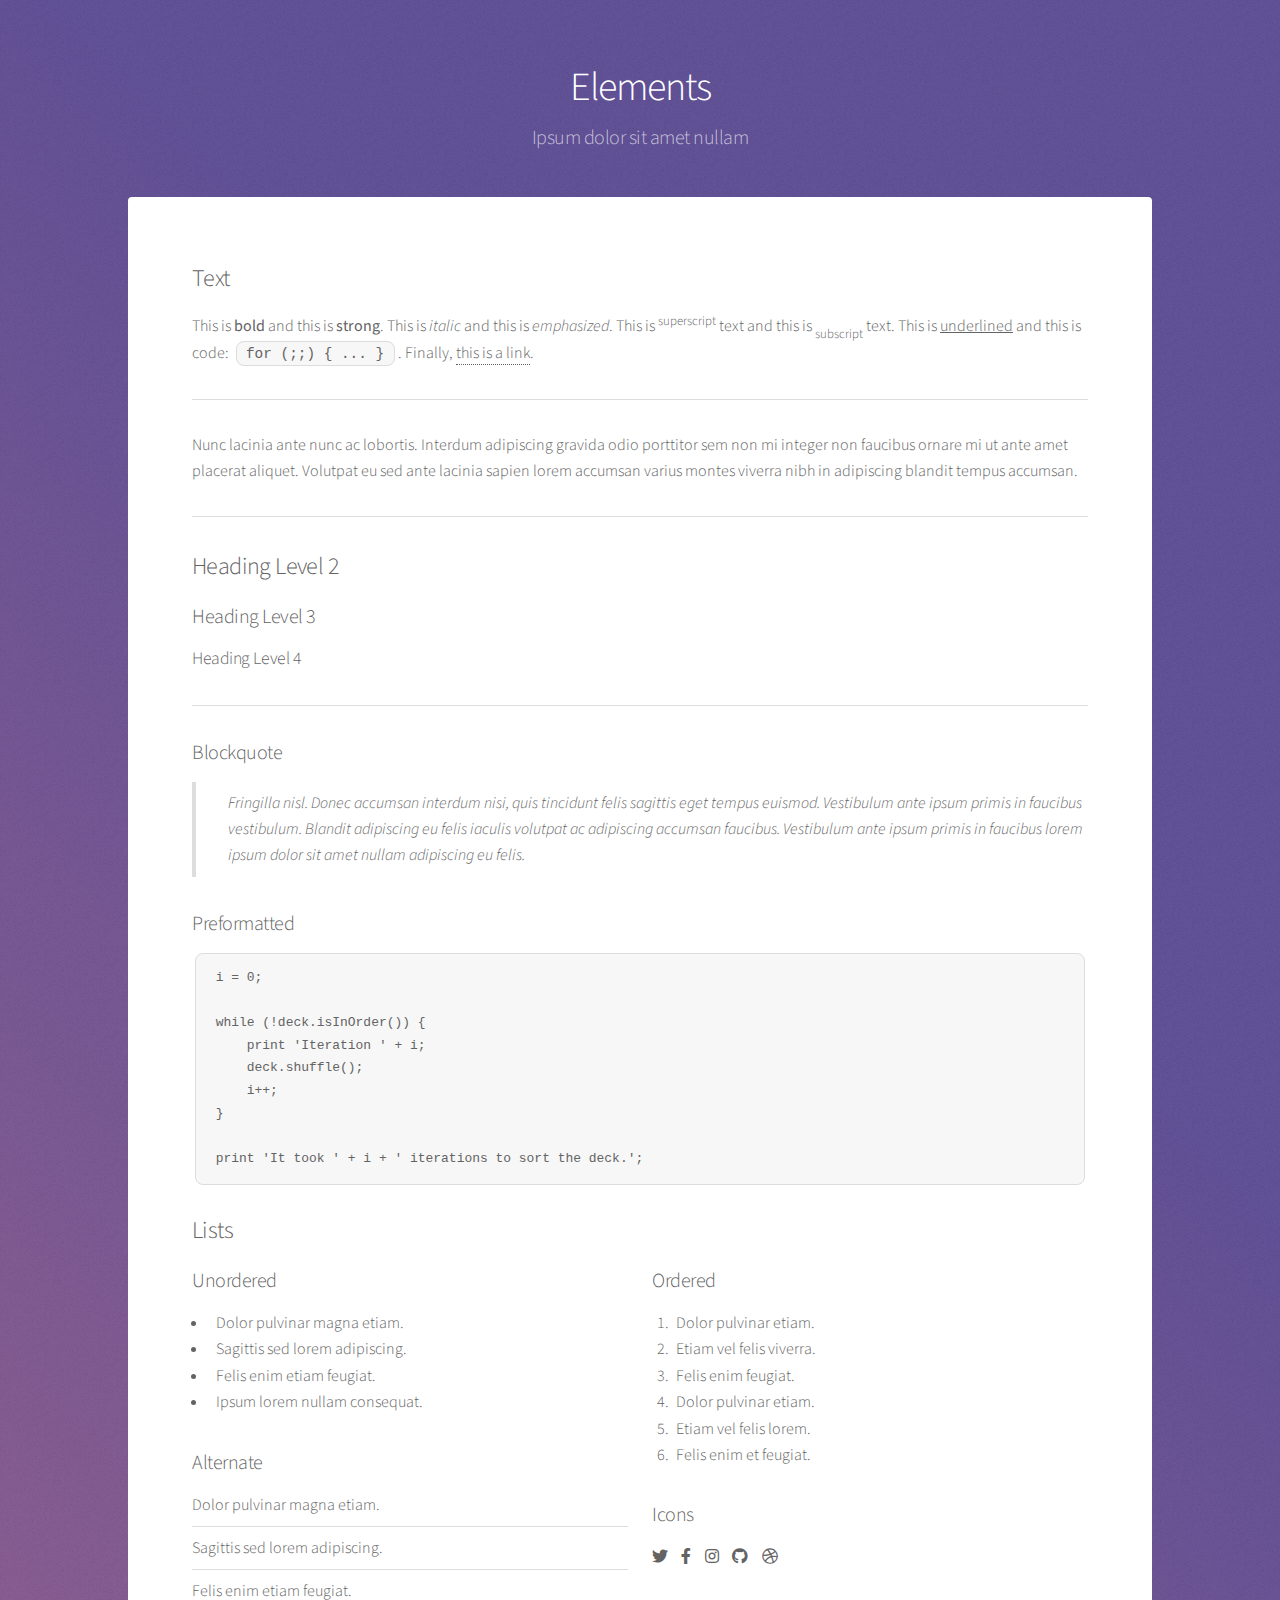
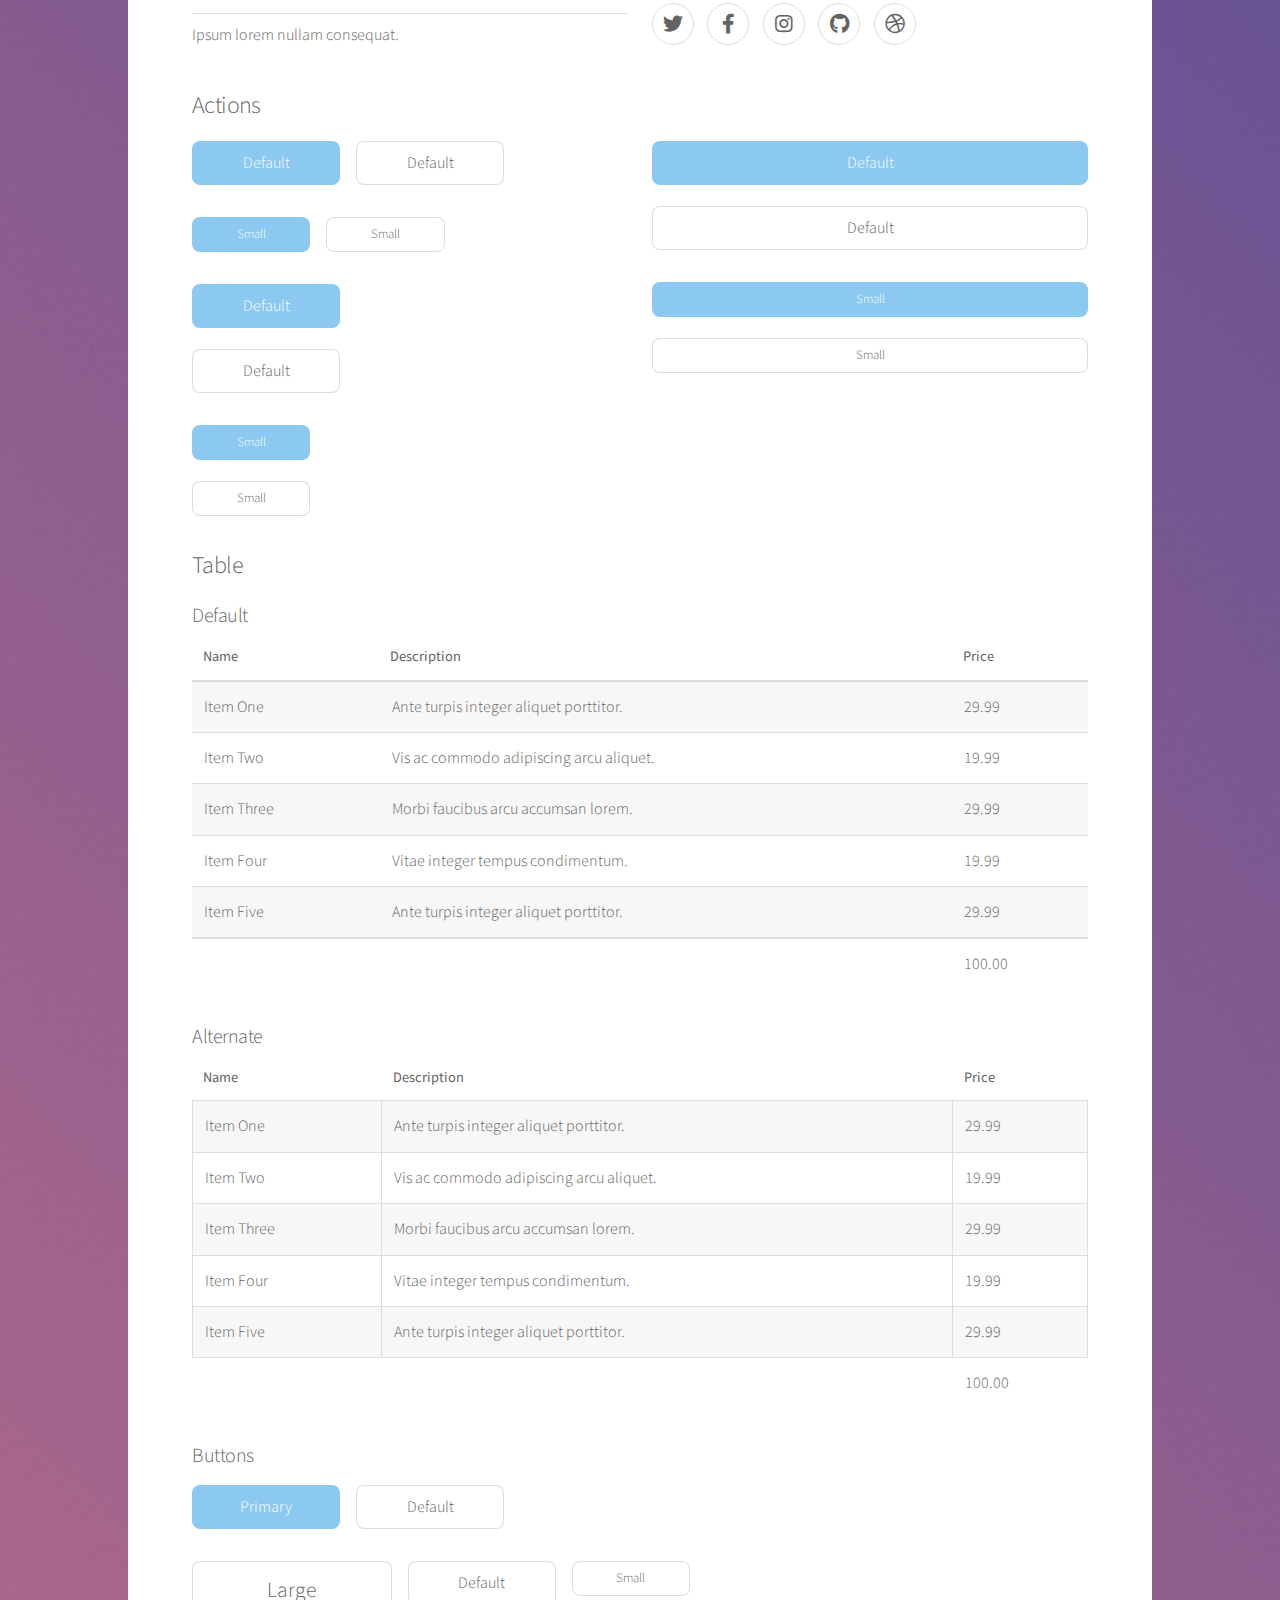
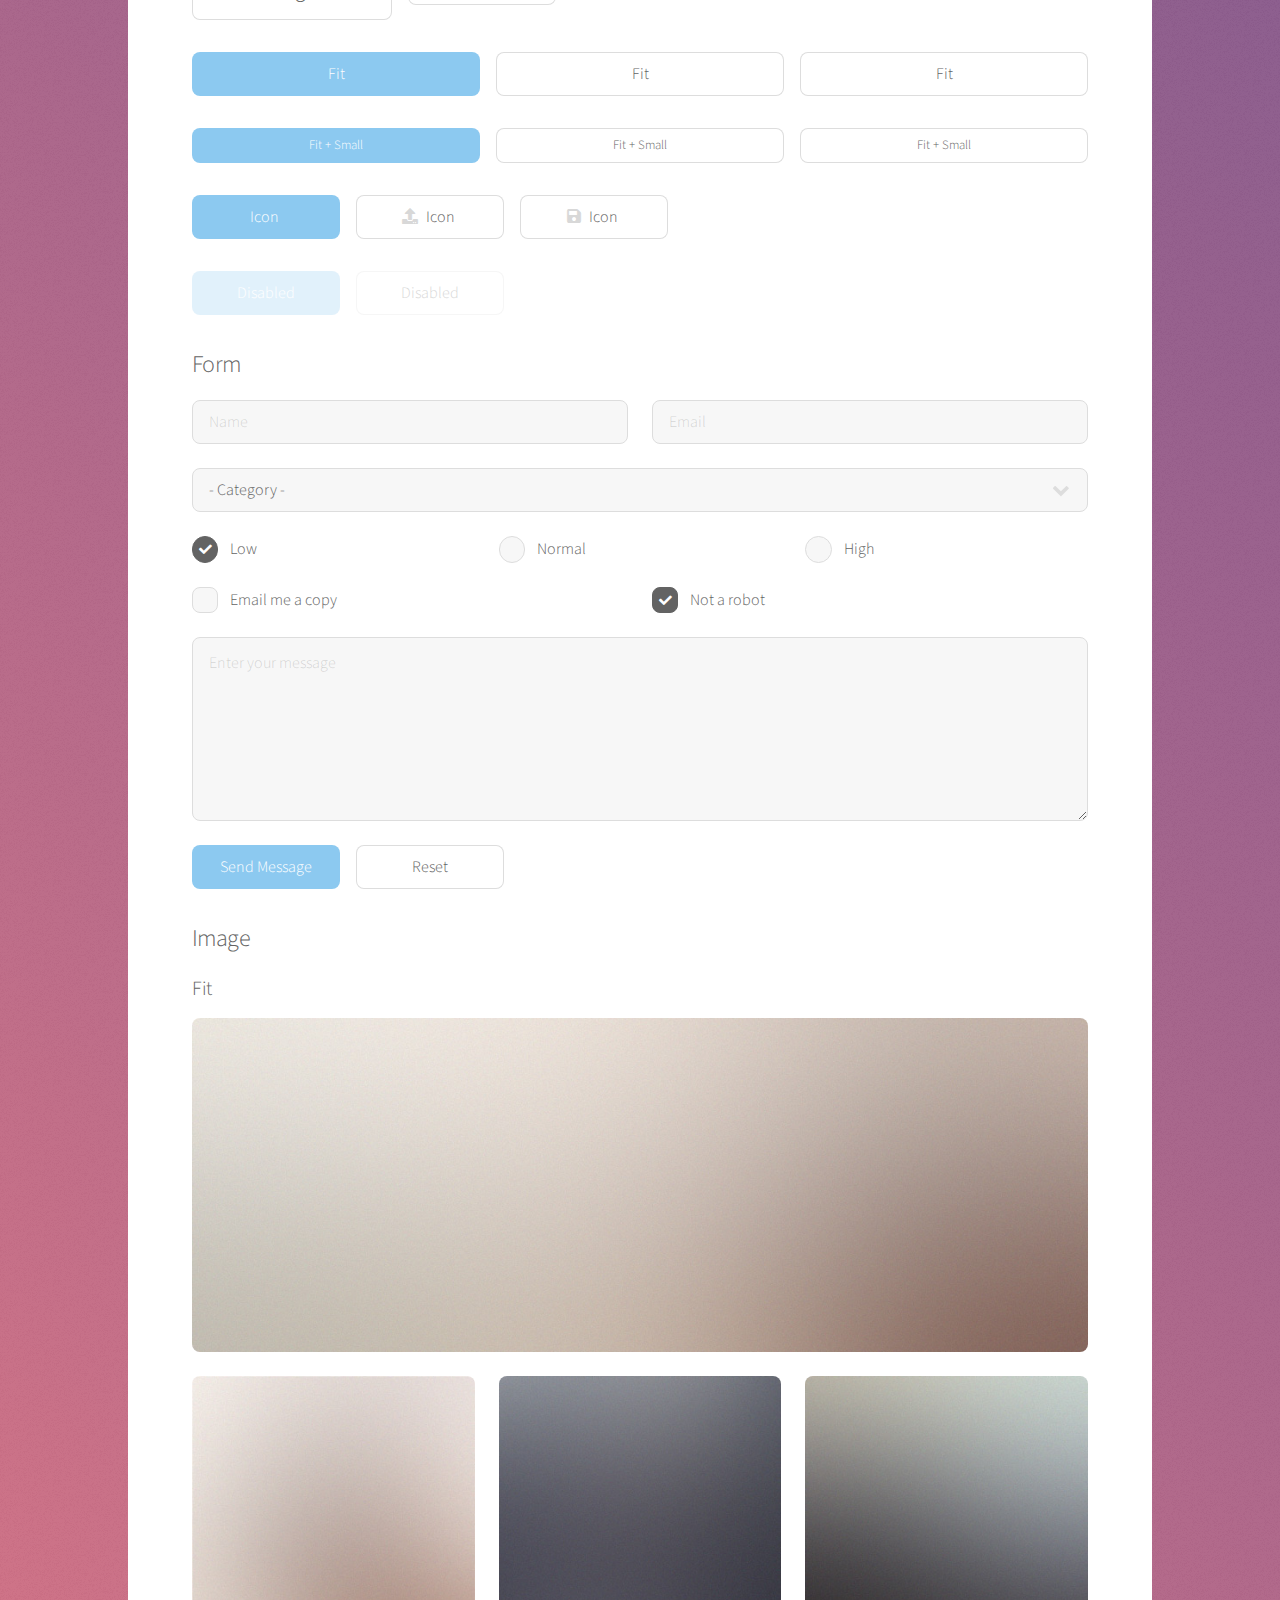
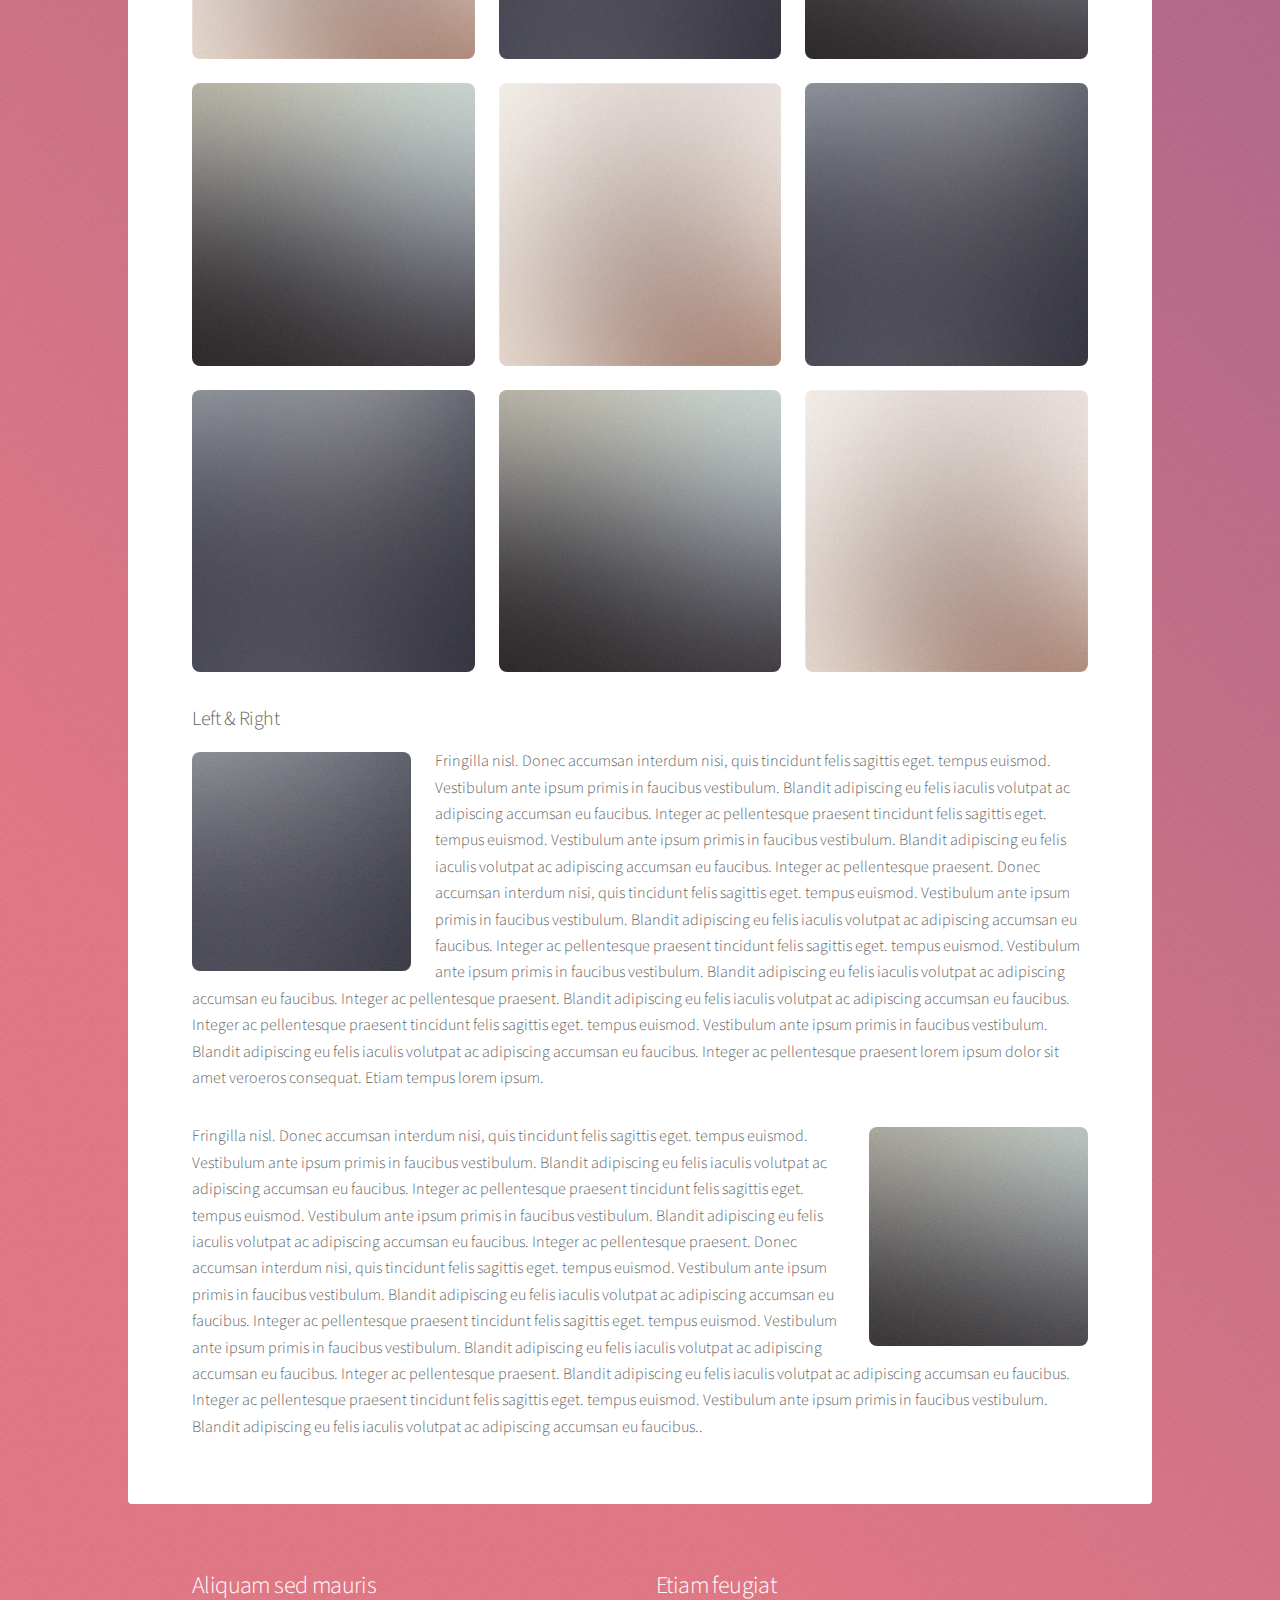
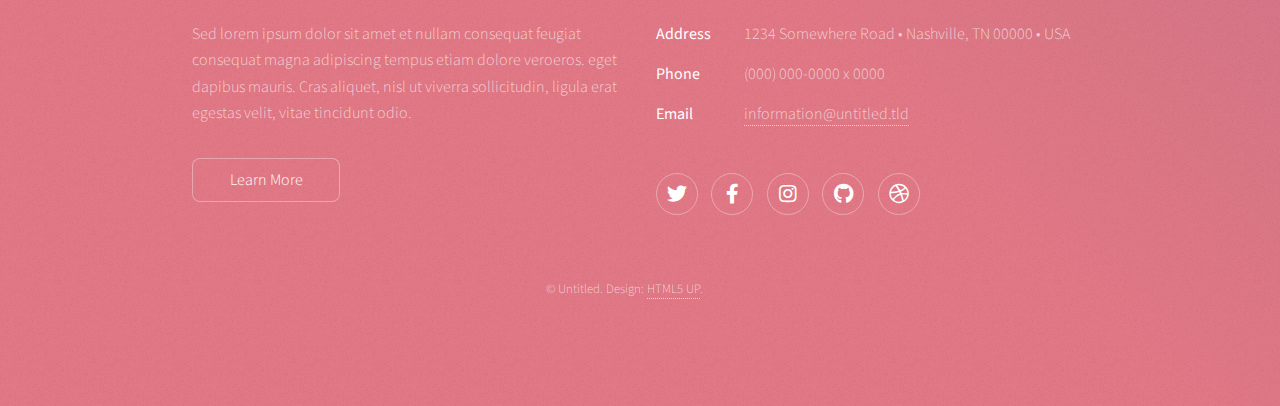
<file: elements.html>
<!DOCTYPE HTML>
<!--
	Stellar by HTML5 UP
	html5up.net | @ajlkn
	Free for personal and commercial use under the CCA 3.0 license (html5up.net/license)
-->
<html>
	<head>
		<title>Elements - Stellar by HTML5 UP</title>
		<meta charset="utf-8" />
		<meta name="viewport" content="width=device-width, initial-scale=1, user-scalable=no" />
		<link rel="stylesheet" href="assets/css/main.css" />
		<noscript><link rel="stylesheet" href="assets/css/noscript.css" /></noscript>
	</head>
	<body class="is-preload">

		<!-- Wrapper -->
			<div id="wrapper">

				<!-- Header -->
					<header id="header">
						<h1>Elements</h1>
						<p>Ipsum dolor sit amet nullam</p>
					</header>

				<!-- Main -->
					<div id="main">

						<!-- Content -->
							<section id="content" class="main">

								<!-- Text -->
									<section>
										<h2>Text</h2>
										<p>This is <b>bold</b> and this is <strong>strong</strong>. This is <i>italic</i> and this is <em>emphasized</em>.
										This is <sup>superscript</sup> text and this is <sub>subscript</sub> text.
										This is <u>underlined</u> and this is code: <code>for (;;) { ... }</code>. Finally, <a href="#">this is a link</a>.</p>
										<hr />
										<p>Nunc lacinia ante nunc ac lobortis. Interdum adipiscing gravida odio porttitor sem non mi integer non faucibus ornare mi ut ante amet placerat aliquet. Volutpat eu sed ante lacinia sapien lorem accumsan varius montes viverra nibh in adipiscing blandit tempus accumsan.</p>
										<hr />
										<h2>Heading Level 2</h2>
										<h3>Heading Level 3</h3>
										<h4>Heading Level 4</h4>
										<hr />
										<h3>Blockquote</h3>
										<blockquote>Fringilla nisl. Donec accumsan interdum nisi, quis tincidunt felis sagittis eget tempus euismod. Vestibulum ante ipsum primis in faucibus vestibulum. Blandit adipiscing eu felis iaculis volutpat ac adipiscing accumsan faucibus. Vestibulum ante ipsum primis in faucibus lorem ipsum dolor sit amet nullam adipiscing eu felis.</blockquote>
										<h3>Preformatted</h3>
										<pre><code>i = 0;

while (!deck.isInOrder()) {
    print 'Iteration ' + i;
    deck.shuffle();
    i++;
}

print 'It took ' + i + ' iterations to sort the deck.';</code></pre>
									</section>

								<!-- Lists -->
									<section>
										<h2>Lists</h2>
										<div class="row">
											<div class="col-6 col-12-medium">
												<h3>Unordered</h3>
												<ul>
													<li>Dolor pulvinar magna etiam.</li>
													<li>Sagittis sed lorem adipiscing.</li>
													<li>Felis enim etiam feugiat.</li>
													<li>Ipsum lorem nullam consequat.</li>
												</ul>
												<h3>Alternate</h3>
												<ul class="alt">
													<li>Dolor pulvinar magna etiam.</li>
													<li>Sagittis sed lorem adipiscing.</li>
													<li>Felis enim etiam feugiat.</li>
													<li>Ipsum lorem nullam consequat.</li>
												</ul>
											</div>
											<div class="col-6 col-12-medium">
												<h3>Ordered</h3>
												<ol>
													<li>Dolor pulvinar etiam.</li>
													<li>Etiam vel felis viverra.</li>
													<li>Felis enim feugiat.</li>
													<li>Dolor pulvinar etiam.</li>
													<li>Etiam vel felis lorem.</li>
													<li>Felis enim et feugiat.</li>
												</ol>
												<h3>Icons</h3>
												<ul class="icons">
													<li><a href="#" class="icon brands fa-twitter"><span class="label">Twitter</span></a></li>
													<li><a href="#" class="icon brands fa-facebook-f"><span class="label">Facebook</span></a></li>
													<li><a href="#" class="icon brands fa-instagram"><span class="label">Instagram</span></a></li>
													<li><a href="#" class="icon brands fa-github"><span class="label">GitHub</span></a></li>
													<li><a href="#" class="icon brands fa-dribbble"><span class="label">Dribbble</span></a></li>
												</ul>
												<ul class="icons">
													<li><a href="#" class="icon brands alt fa-twitter"><span class="label">Twitter</span></a></li>
													<li><a href="#" class="icon brands alt fa-facebook-f"><span class="label">Facebook</span></a></li>
													<li><a href="#" class="icon brands alt fa-instagram"><span class="label">Instagram</span></a></li>
													<li><a href="#" class="icon brands alt fa-github"><span class="label">GitHub</span></a></li>
													<li><a href="#" class="icon brands alt fa-dribbble"><span class="label">Dribbble</span></a></li>
												</ul>
											</div>
										</div>
										<h2>Actions</h2>
										<div class="row">
											<div class="col-6 col-12-medium">
												<ul class="actions">
													<li><a href="#" class="button primary">Default</a></li>
													<li><a href="#" class="button">Default</a></li>
												</ul>
												<ul class="actions small">
													<li><a href="#" class="button primary small">Small</a></li>
													<li><a href="#" class="button small">Small</a></li>
												</ul>
												<ul class="actions stacked">
													<li><a href="#" class="button primary">Default</a></li>
													<li><a href="#" class="button">Default</a></li>
												</ul>
												<ul class="actions stacked">
													<li><a href="#" class="button primary small">Small</a></li>
													<li><a href="#" class="button small">Small</a></li>
												</ul>
											</div>
											<div class="col-6 col-12-medium">
												<ul class="actions stacked">
													<li><a href="#" class="button primary fit">Default</a></li>
													<li><a href="#" class="button fit">Default</a></li>
												</ul>
												<ul class="actions stacked">
													<li><a href="#" class="button primary small fit">Small</a></li>
													<li><a href="#" class="button small fit">Small</a></li>
												</ul>
											</div>
										</div>
									</section>

								<!-- Table -->
									<section>
										<h2>Table</h2>
										<h3>Default</h3>
										<div class="table-wrapper">
											<table>
												<thead>
													<tr>
														<th>Name</th>
														<th>Description</th>
														<th>Price</th>
													</tr>
												</thead>
												<tbody>
													<tr>
														<td>Item One</td>
														<td>Ante turpis integer aliquet porttitor.</td>
														<td>29.99</td>
													</tr>
													<tr>
														<td>Item Two</td>
														<td>Vis ac commodo adipiscing arcu aliquet.</td>
														<td>19.99</td>
													</tr>
													<tr>
														<td>Item Three</td>
														<td> Morbi faucibus arcu accumsan lorem.</td>
														<td>29.99</td>
													</tr>
													<tr>
														<td>Item Four</td>
														<td>Vitae integer tempus condimentum.</td>
														<td>19.99</td>
													</tr>
													<tr>
														<td>Item Five</td>
														<td>Ante turpis integer aliquet porttitor.</td>
														<td>29.99</td>
													</tr>
												</tbody>
												<tfoot>
													<tr>
														<td colspan="2"></td>
														<td>100.00</td>
													</tr>
												</tfoot>
											</table>
										</div>

										<h3>Alternate</h3>
										<div class="table-wrapper">
											<table class="alt">
												<thead>
													<tr>
														<th>Name</th>
														<th>Description</th>
														<th>Price</th>
													</tr>
												</thead>
												<tbody>
													<tr>
														<td>Item One</td>
														<td>Ante turpis integer aliquet porttitor.</td>
														<td>29.99</td>
													</tr>
													<tr>
														<td>Item Two</td>
														<td>Vis ac commodo adipiscing arcu aliquet.</td>
														<td>19.99</td>
													</tr>
													<tr>
														<td>Item Three</td>
														<td> Morbi faucibus arcu accumsan lorem.</td>
														<td>29.99</td>
													</tr>
													<tr>
														<td>Item Four</td>
														<td>Vitae integer tempus condimentum.</td>
														<td>19.99</td>
													</tr>
													<tr>
														<td>Item Five</td>
														<td>Ante turpis integer aliquet porttitor.</td>
														<td>29.99</td>
													</tr>
												</tbody>
												<tfoot>
													<tr>
														<td colspan="2"></td>
														<td>100.00</td>
													</tr>
												</tfoot>
											</table>
										</div>
									</section>

								<!-- Buttons -->
									<section>
										<h3>Buttons</h3>
										<ul class="actions">
											<li><a href="#" class="button primary">Primary</a></li>
											<li><a href="#" class="button">Default</a></li>
										</ul>
										<ul class="actions">
											<li><a href="#" class="button large">Large</a></li>
											<li><a href="#" class="button">Default</a></li>
											<li><a href="#" class="button small">Small</a></li>
										</ul>
										<ul class="actions fit">
											<li><a href="#" class="button primary fit">Fit</a></li>
											<li><a href="#" class="button fit">Fit</a></li>
											<li><a href="#" class="button fit">Fit</a></li>
										</ul>
										<ul class="actions fit small">
											<li><a href="#" class="button primary fit small">Fit + Small</a></li>
											<li><a href="#" class="button fit small">Fit + Small</a></li>
											<li><a href="#" class="button fit small">Fit + Small</a></li>
										</ul>
										<ul class="actions">
											<li><a href="#" class="button primary icon solidfa-download">Icon</a></li>
											<li><a href="#" class="button icon solid fa-upload">Icon</a></li>
											<li><a href="#" class="button icon solid fa-save">Icon</a></li>
										</ul>
										<ul class="actions">
											<li><span class="button primary disabled">Disabled</span></li>
											<li><span class="button disabled">Disabled</span></li>
										</ul>
									</section>

								<!-- Form -->
									<section>
										<h2>Form</h2>
										<form method="post" action="#">
											<div class="row gtr-uniform">
												<div class="col-6 col-12-xsmall">
													<input type="text" name="demo-name" id="demo-name" value="" placeholder="Name" />
												</div>
												<div class="col-6 col-12-xsmall">
													<input type="email" name="demo-email" id="demo-email" value="" placeholder="Email" />
												</div>
												<div class="col-12">
													<select name="demo-category" id="demo-category">
														<option value="">- Category -</option>
														<option value="1">Manufacturing</option>
														<option value="1">Shipping</option>
														<option value="1">Administration</option>
														<option value="1">Human Resources</option>
													</select>
												</div>
												<div class="col-4 col-12-small">
													<input type="radio" id="demo-priority-low" name="demo-priority" checked>
													<label for="demo-priority-low">Low</label>
												</div>
												<div class="col-4 col-12-small">
													<input type="radio" id="demo-priority-normal" name="demo-priority">
													<label for="demo-priority-normal">Normal</label>
												</div>
												<div class="col-4 col-12-small">
													<input type="radio" id="demo-priority-high" name="demo-priority">
													<label for="demo-priority-high">High</label>
												</div>
												<div class="col-6 col-12-small">
													<input type="checkbox" id="demo-copy" name="demo-copy">
													<label for="demo-copy">Email me a copy</label>
												</div>
												<div class="col-6 col-12-small">
													<input type="checkbox" id="demo-human" name="demo-human" checked>
													<label for="demo-human">Not a robot</label>
												</div>
												<div class="col-12">
													<textarea name="demo-message" id="demo-message" placeholder="Enter your message" rows="6"></textarea>
												</div>
												<div class="col-12">
													<ul class="actions">
														<li><input type="submit" value="Send Message" class="primary" /></li>
														<li><input type="reset" value="Reset" /></li>
													</ul>
												</div>
											</div>
										</form>
									</section>

								<!-- Image -->
									<section>
										<h2>Image</h2>
										<h3>Fit</h3>
										<div class="box alt">
											<div class="row gtr-uniform">
												<div class="col-12"><span class="image fit"><img src="images/pic04.jpg" alt="" /></span></div>
												<div class="col-4"><span class="image fit"><img src="images/pic01.jpg" alt="" /></span></div>
												<div class="col-4"><span class="image fit"><img src="images/pic02.jpg" alt="" /></span></div>
												<div class="col-4"><span class="image fit"><img src="images/pic03.jpg" alt="" /></span></div>
												<div class="col-4"><span class="image fit"><img src="images/pic03.jpg" alt="" /></span></div>
												<div class="col-4"><span class="image fit"><img src="images/pic01.jpg" alt="" /></span></div>
												<div class="col-4"><span class="image fit"><img src="images/pic02.jpg" alt="" /></span></div>
												<div class="col-4"><span class="image fit"><img src="images/pic02.jpg" alt="" /></span></div>
												<div class="col-4"><span class="image fit"><img src="images/pic03.jpg" alt="" /></span></div>
												<div class="col-4"><span class="image fit"><img src="images/pic01.jpg" alt="" /></span></div>
											</div>
										</div>
										<h3>Left &amp; Right</h3>
										<p><span class="image left"><img src="images/pic05.jpg" alt="" /></span>Fringilla nisl. Donec accumsan interdum nisi, quis tincidunt felis sagittis eget. tempus euismod. Vestibulum ante ipsum primis in faucibus vestibulum. Blandit adipiscing eu felis iaculis volutpat ac adipiscing accumsan eu faucibus. Integer ac pellentesque praesent tincidunt felis sagittis eget. tempus euismod. Vestibulum ante ipsum primis in faucibus vestibulum. Blandit adipiscing eu felis iaculis volutpat ac adipiscing accumsan eu faucibus. Integer ac pellentesque praesent. Donec accumsan interdum nisi, quis tincidunt felis sagittis eget. tempus euismod. Vestibulum ante ipsum primis in faucibus vestibulum. Blandit adipiscing eu felis iaculis volutpat ac adipiscing accumsan eu faucibus. Integer ac pellentesque praesent tincidunt felis sagittis eget. tempus euismod. Vestibulum ante ipsum primis in faucibus vestibulum. Blandit adipiscing eu felis iaculis volutpat ac adipiscing accumsan eu faucibus. Integer ac pellentesque praesent. Blandit adipiscing eu felis iaculis volutpat ac adipiscing accumsan eu faucibus. Integer ac pellentesque praesent tincidunt felis sagittis eget. tempus euismod. Vestibulum ante ipsum primis in faucibus vestibulum. Blandit adipiscing eu felis iaculis volutpat ac adipiscing accumsan eu faucibus. Integer ac pellentesque praesent lorem ipsum dolor sit amet veroeros consequat. Etiam tempus lorem ipsum.</p>
										<p><span class="image right"><img src="images/pic06.jpg" alt="" /></span>Fringilla nisl. Donec accumsan interdum nisi, quis tincidunt felis sagittis eget. tempus euismod. Vestibulum ante ipsum primis in faucibus vestibulum. Blandit adipiscing eu felis iaculis volutpat ac adipiscing accumsan eu faucibus. Integer ac pellentesque praesent tincidunt felis sagittis eget. tempus euismod. Vestibulum ante ipsum primis in faucibus vestibulum. Blandit adipiscing eu felis iaculis volutpat ac adipiscing accumsan eu faucibus. Integer ac pellentesque praesent. Donec accumsan interdum nisi, quis tincidunt felis sagittis eget. tempus euismod. Vestibulum ante ipsum primis in faucibus vestibulum. Blandit adipiscing eu felis iaculis volutpat ac adipiscing accumsan eu faucibus. Integer ac pellentesque praesent tincidunt felis sagittis eget. tempus euismod. Vestibulum ante ipsum primis in faucibus vestibulum. Blandit adipiscing eu felis iaculis volutpat ac adipiscing accumsan eu faucibus. Integer ac pellentesque praesent. Blandit adipiscing eu felis iaculis volutpat ac adipiscing accumsan eu faucibus. Integer ac pellentesque praesent tincidunt felis sagittis eget. tempus euismod. Vestibulum ante ipsum primis in faucibus vestibulum. Blandit adipiscing eu felis iaculis volutpat ac adipiscing accumsan eu faucibus..</p>
									</section>

							</section>

					</div>

				<!-- Footer -->
					<footer id="footer">
						<section>
							<h2>Aliquam sed mauris</h2>
							<p>Sed lorem ipsum dolor sit amet et nullam consequat feugiat consequat magna adipiscing tempus etiam dolore veroeros. eget dapibus mauris. Cras aliquet, nisl ut viverra sollicitudin, ligula erat egestas velit, vitae tincidunt odio.</p>
							<ul class="actions">
								<li><a href="#" class="button">Learn More</a></li>
							</ul>
						</section>
						<section>
							<h2>Etiam feugiat</h2>
							<dl class="alt">
								<dt>Address</dt>
								<dd>1234 Somewhere Road &bull; Nashville, TN 00000 &bull; USA</dd>
								<dt>Phone</dt>
								<dd>(000) 000-0000 x 0000</dd>
								<dt>Email</dt>
								<dd><a href="#">information@untitled.tld</a></dd>
							</dl>
							<ul class="icons">
								<li><a href="#" class="icon brands fa-twitter alt"><span class="label">Twitter</span></a></li>
								<li><a href="#" class="icon brands fa-facebook-f alt"><span class="label">Facebook</span></a></li>
								<li><a href="#" class="icon brands fa-instagram alt"><span class="label">Instagram</span></a></li>
								<li><a href="#" class="icon brands fa-github alt"><span class="label">GitHub</span></a></li>
								<li><a href="#" class="icon brands fa-dribbble alt"><span class="label">Dribbble</span></a></li>
							</ul>
						</section>
						<p class="copyright">&copy; Untitled. Design: <a href="https://html5up.net">HTML5 UP</a>.</p>
					</footer>

			</div>

		<!-- Scripts -->
			<script src="assets/js/jquery.min.js"></script>
			<script src="assets/js/jquery.scrollex.min.js"></script>
			<script src="assets/js/jquery.scrolly.min.js"></script>
			<script src="assets/js/browser.min.js"></script>
			<script src="assets/js/breakpoints.min.js"></script>
			<script src="assets/js/util.js"></script>
			<script src="assets/js/main.js"></script>

	</body>
</html>
</file>
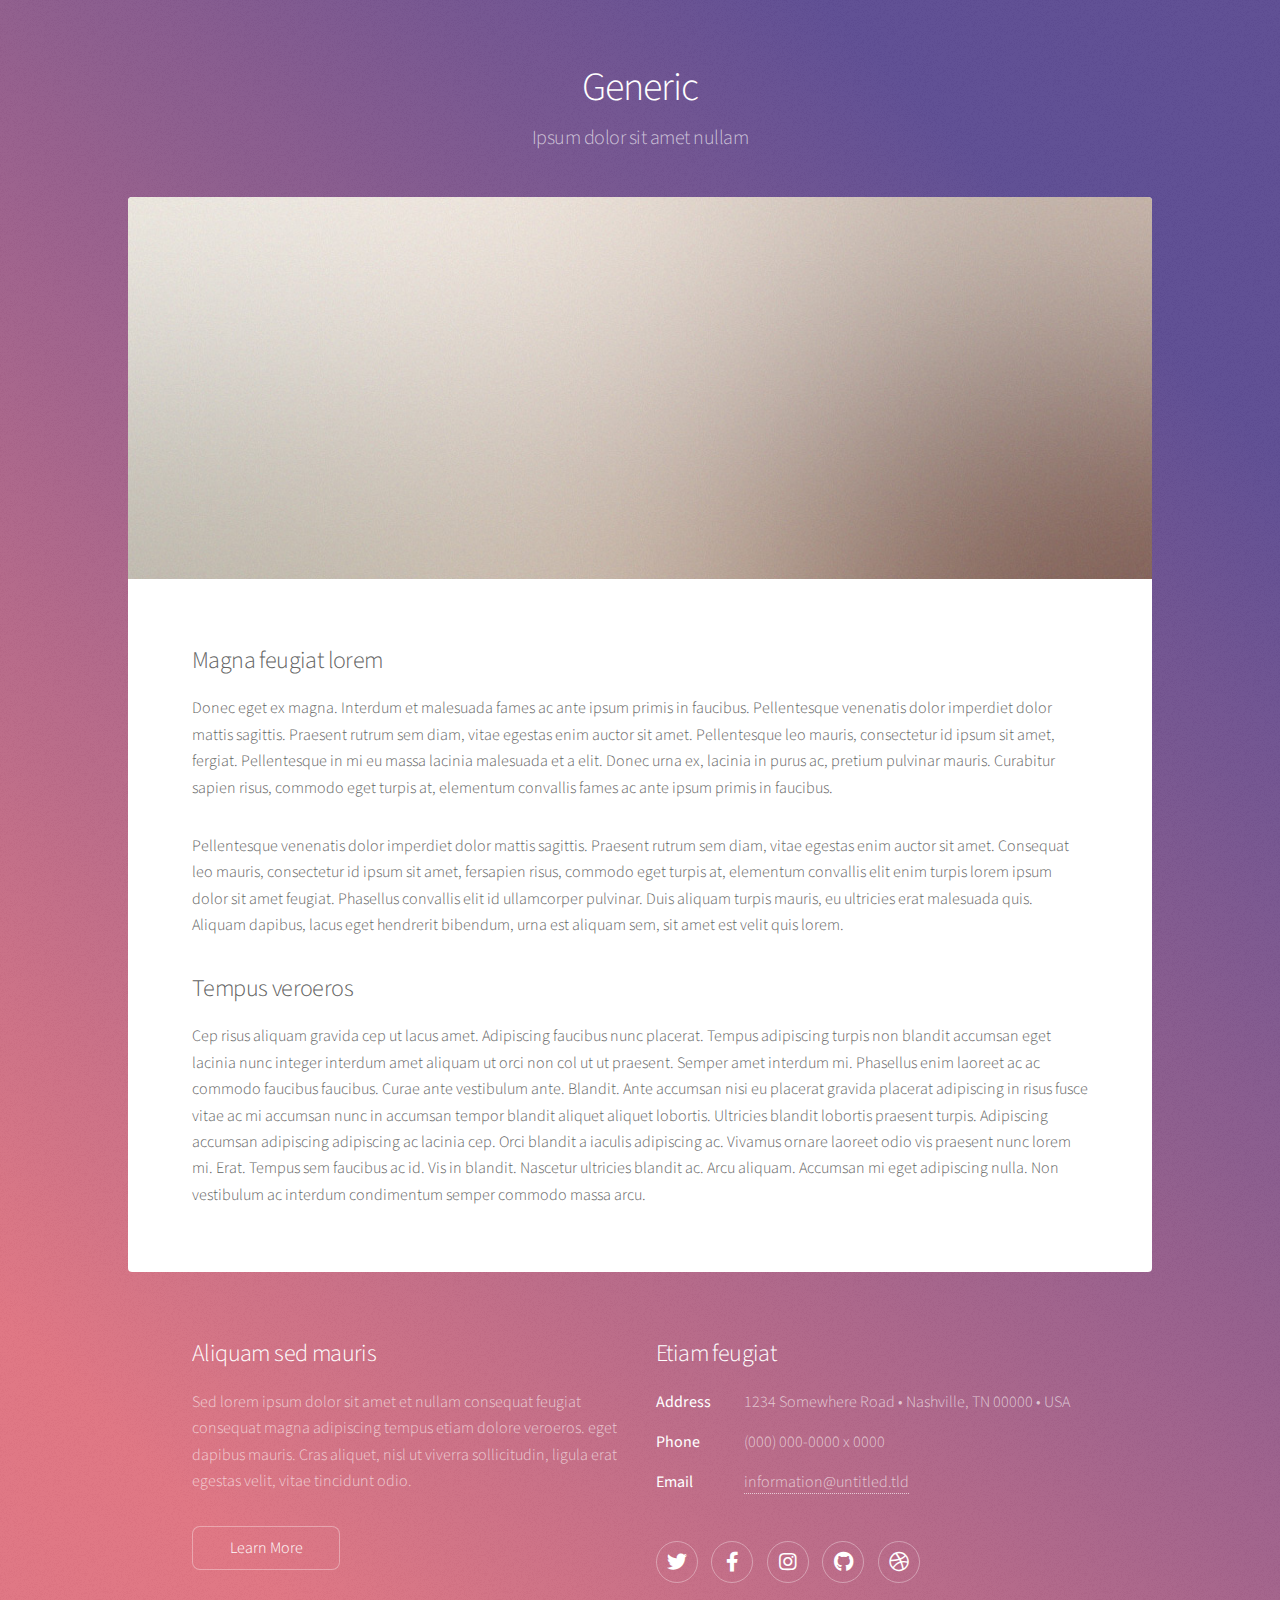
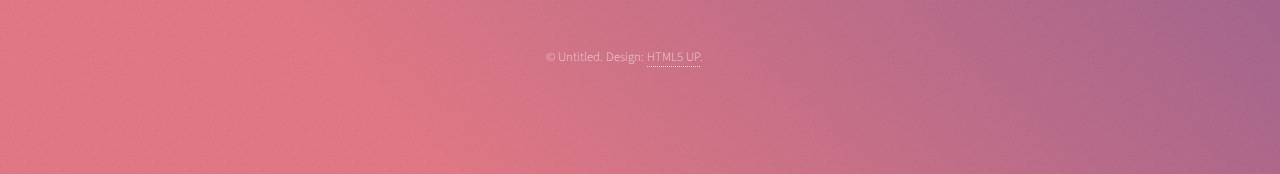
<file: generic.html>
<!DOCTYPE HTML>
<!--
	Stellar by HTML5 UP
	html5up.net | @ajlkn
	Free for personal and commercial use under the CCA 3.0 license (html5up.net/license)
-->
<html>
	<head>
		<title>Generic - Stellar by HTML5 UP</title>
		<meta charset="utf-8" />
		<meta name="viewport" content="width=device-width, initial-scale=1, user-scalable=no" />
		<link rel="stylesheet" href="assets/css/main.css" />
		<noscript><link rel="stylesheet" href="assets/css/noscript.css" /></noscript>
	</head>
	<body class="is-preload">

		<!-- Wrapper -->
			<div id="wrapper">

				<!-- Header -->
					<header id="header">
						<h1>Generic</h1>
						<p>Ipsum dolor sit amet nullam</p>
					</header>

				<!-- Main -->
					<div id="main">

						<!-- Content -->
							<section id="content" class="main">
								<span class="image main"><img src="images/pic04.jpg" alt="" /></span>
								<h2>Magna feugiat lorem</h2>
								<p>Donec eget ex magna. Interdum et malesuada fames ac ante ipsum primis in faucibus. Pellentesque venenatis dolor imperdiet dolor mattis sagittis. Praesent rutrum sem diam, vitae egestas enim auctor sit amet. Pellentesque leo mauris, consectetur id ipsum sit amet, fergiat. Pellentesque in mi eu massa lacinia malesuada et a elit. Donec urna ex, lacinia in purus ac, pretium pulvinar mauris. Curabitur sapien risus, commodo eget turpis at, elementum convallis fames ac ante ipsum primis in faucibus.</p>
								<p>Pellentesque venenatis dolor imperdiet dolor mattis sagittis. Praesent rutrum sem diam, vitae egestas enim auctor sit amet. Consequat leo mauris, consectetur id ipsum sit amet, fersapien risus, commodo eget turpis at, elementum convallis elit enim turpis lorem ipsum dolor sit amet feugiat. Phasellus convallis elit id ullamcorper pulvinar. Duis aliquam turpis mauris, eu ultricies erat malesuada quis. Aliquam dapibus, lacus eget hendrerit bibendum, urna est aliquam sem, sit amet est velit quis lorem.</p>
								<h2>Tempus veroeros</h2>
								<p>Cep risus aliquam gravida cep ut lacus amet. Adipiscing faucibus nunc placerat. Tempus adipiscing turpis non blandit accumsan eget lacinia nunc integer interdum amet aliquam ut orci non col ut ut praesent. Semper amet interdum mi. Phasellus enim laoreet ac ac commodo faucibus faucibus. Curae ante vestibulum ante. Blandit. Ante accumsan nisi eu placerat gravida placerat adipiscing in risus fusce vitae ac mi accumsan nunc in accumsan tempor blandit aliquet aliquet lobortis. Ultricies blandit lobortis praesent turpis. Adipiscing accumsan adipiscing adipiscing ac lacinia cep. Orci blandit a iaculis adipiscing ac. Vivamus ornare laoreet odio vis praesent nunc lorem mi. Erat. Tempus sem faucibus ac id. Vis in blandit. Nascetur ultricies blandit ac. Arcu aliquam. Accumsan mi eget adipiscing nulla. Non vestibulum ac interdum condimentum semper commodo massa arcu.</p>
							</section>

					</div>

				<!-- Footer -->
					<footer id="footer">
						<section>
							<h2>Aliquam sed mauris</h2>
							<p>Sed lorem ipsum dolor sit amet et nullam consequat feugiat consequat magna adipiscing tempus etiam dolore veroeros. eget dapibus mauris. Cras aliquet, nisl ut viverra sollicitudin, ligula erat egestas velit, vitae tincidunt odio.</p>
							<ul class="actions">
								<li><a href="#" class="button">Learn More</a></li>
							</ul>
						</section>
						<section>
							<h2>Etiam feugiat</h2>
							<dl class="alt">
								<dt>Address</dt>
								<dd>1234 Somewhere Road &bull; Nashville, TN 00000 &bull; USA</dd>
								<dt>Phone</dt>
								<dd>(000) 000-0000 x 0000</dd>
								<dt>Email</dt>
								<dd><a href="#">information@untitled.tld</a></dd>
							</dl>
							<ul class="icons">
								<li><a href="#" class="icon brands fa-twitter alt"><span class="label">Twitter</span></a></li>
								<li><a href="#" class="icon brands fa-facebook-f alt"><span class="label">Facebook</span></a></li>
								<li><a href="#" class="icon brands fa-instagram alt"><span class="label">Instagram</span></a></li>
								<li><a href="#" class="icon brands fa-github alt"><span class="label">GitHub</span></a></li>
								<li><a href="#" class="icon brands fa-dribbble alt"><span class="label">Dribbble</span></a></li>
							</ul>
						</section>
						<p class="copyright">&copy; Untitled. Design: <a href="https://html5up.net">HTML5 UP</a>.</p>
					</footer>

			</div>

		<!-- Scripts -->
			<script src="assets/js/jquery.min.js"></script>
			<script src="assets/js/jquery.scrollex.min.js"></script>
			<script src="assets/js/jquery.scrolly.min.js"></script>
			<script src="assets/js/browser.min.js"></script>
			<script src="assets/js/breakpoints.min.js"></script>
			<script src="assets/js/util.js"></script>
			<script src="assets/js/main.js"></script>

	</body>
</html>
</file>
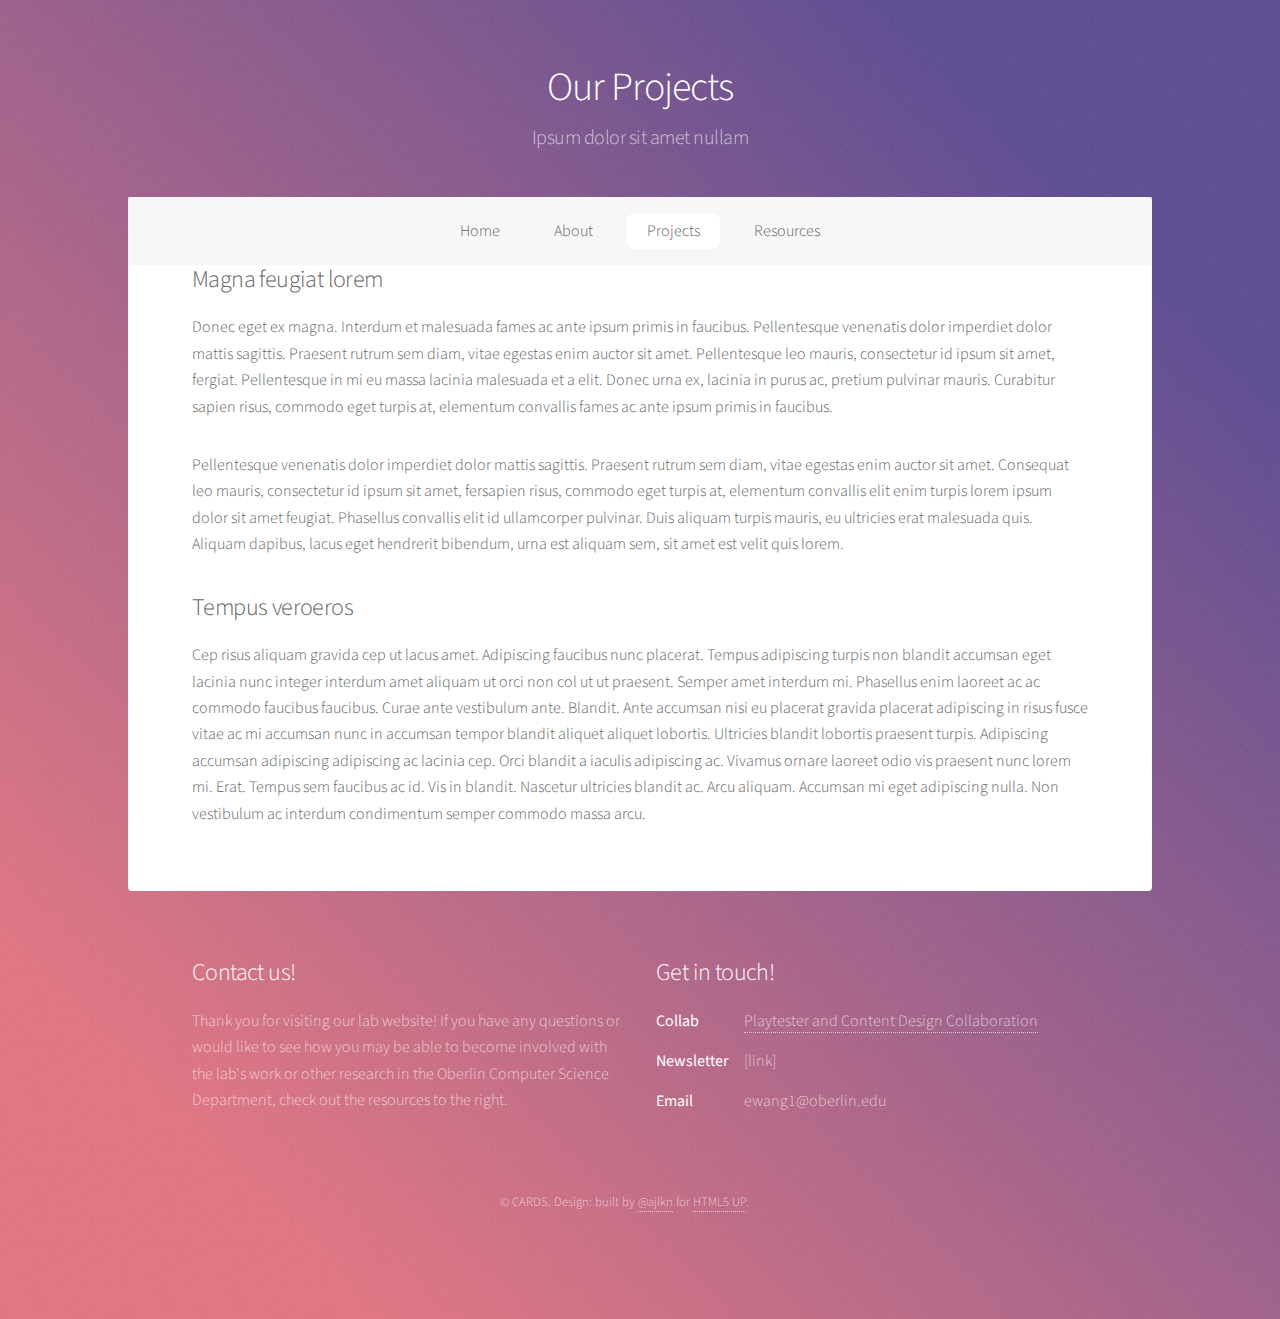
<file: projects.html>
<!DOCTYPE HTML>
<!--
	Stellar by HTML5 UP
	html5up.net | @ajlkn
	Free for personal and commercial use under the CCA 3.0 license (html5up.net/license)
-->
<html>
	<head>
		<title>Projects - CARDS</title>
		<meta charset="utf-8" />
		<meta name="viewport" content="width=device-width, initial-scale=1, user-scalable=no" />
		<link rel="stylesheet" href="assets/css/main.css" />
		<noscript><link rel="stylesheet" href="assets/css/noscript.css" /></noscript>
	</head>
	<body class="is-preload">

		<!-- Wrapper -->
			<div id="wrapper">

				<!-- Header -->
					<header id="header">
						<h1>Our Projects</h1>
						<p>Ipsum dolor sit amet nullam</p>
					</header>

				<!-- Main -->
					<div id="main">

						<!-- Nav -->
						<nav id="nav">
							<ul>
								<li><a href="index.html">Home</a></li>
								<li><a href="about.html">About</a></li>
								<li><a href="#content">Projects</a></li>
								<li><a href="#cta">Resources</a></li>
							</ul>
						</nav>

						<!-- Content -->
							<section id="content" class="main">
								<h2>Magna feugiat lorem</h2>
								<p>Donec eget ex magna. Interdum et malesuada fames ac ante ipsum primis in faucibus. Pellentesque venenatis dolor imperdiet dolor mattis sagittis. Praesent rutrum sem diam, vitae egestas enim auctor sit amet. Pellentesque leo mauris, consectetur id ipsum sit amet, fergiat. Pellentesque in mi eu massa lacinia malesuada et a elit. Donec urna ex, lacinia in purus ac, pretium pulvinar mauris. Curabitur sapien risus, commodo eget turpis at, elementum convallis fames ac ante ipsum primis in faucibus.</p>
								<p>Pellentesque venenatis dolor imperdiet dolor mattis sagittis. Praesent rutrum sem diam, vitae egestas enim auctor sit amet. Consequat leo mauris, consectetur id ipsum sit amet, fersapien risus, commodo eget turpis at, elementum convallis elit enim turpis lorem ipsum dolor sit amet feugiat. Phasellus convallis elit id ullamcorper pulvinar. Duis aliquam turpis mauris, eu ultricies erat malesuada quis. Aliquam dapibus, lacus eget hendrerit bibendum, urna est aliquam sem, sit amet est velit quis lorem.</p>
								<h2>Tempus veroeros</h2>
								<p>Cep risus aliquam gravida cep ut lacus amet. Adipiscing faucibus nunc placerat. Tempus adipiscing turpis non blandit accumsan eget lacinia nunc integer interdum amet aliquam ut orci non col ut ut praesent. Semper amet interdum mi. Phasellus enim laoreet ac ac commodo faucibus faucibus. Curae ante vestibulum ante. Blandit. Ante accumsan nisi eu placerat gravida placerat adipiscing in risus fusce vitae ac mi accumsan nunc in accumsan tempor blandit aliquet aliquet lobortis. Ultricies blandit lobortis praesent turpis. Adipiscing accumsan adipiscing adipiscing ac lacinia cep. Orci blandit a iaculis adipiscing ac. Vivamus ornare laoreet odio vis praesent nunc lorem mi. Erat. Tempus sem faucibus ac id. Vis in blandit. Nascetur ultricies blandit ac. Arcu aliquam. Accumsan mi eget adipiscing nulla. Non vestibulum ac interdum condimentum semper commodo massa arcu.</p>
							</section>

					</div>

				<!-- Footer -->
				<footer id="footer">
					<section id="cta">
						<h2>Contact us!</h2>
						<p>Thank you for visiting our lab website! If you have any questions or would like to see how you may be able to become involved with the lab's work or other research in the Oberlin Computer Science Department, check out the resources to the right.</p>
					</section>
					<section>
						<h2>Get in touch!</h2>
						<dl class="alt">
							<dt>Collab</dt>
							<dd><a href="https://forms.gle/9JgWuWz8Dw4CtZaZ9">Playtester and Content Design Collaboration</a></dd>
							<dt>Newsletter</dt>
							<dd>[link]</dd>
							<dt>Email</dt>
							<dd>ewang1@oberlin.edu</dd>
						</dl>
					</section>
					<p class="copyright">&copy; CARDS. Design: built by <a href="https://twitter.com/ajlkn">@ajlkn</a> for <a href="https://html5up.net">HTML5 UP</a>.</p>
				</footer>

			</div>

		<!-- Scripts -->
			<script src="assets/js/jquery.min.js"></script>
			<script src="assets/js/jquery.scrollex.min.js"></script>
			<script src="assets/js/jquery.scrolly.min.js"></script>
			<script src="assets/js/browser.min.js"></script>
			<script src="assets/js/breakpoints.min.js"></script>
			<script src="assets/js/util.js"></script>
			<script src="assets/js/main.js"></script>

	</body>
</html>
</file>
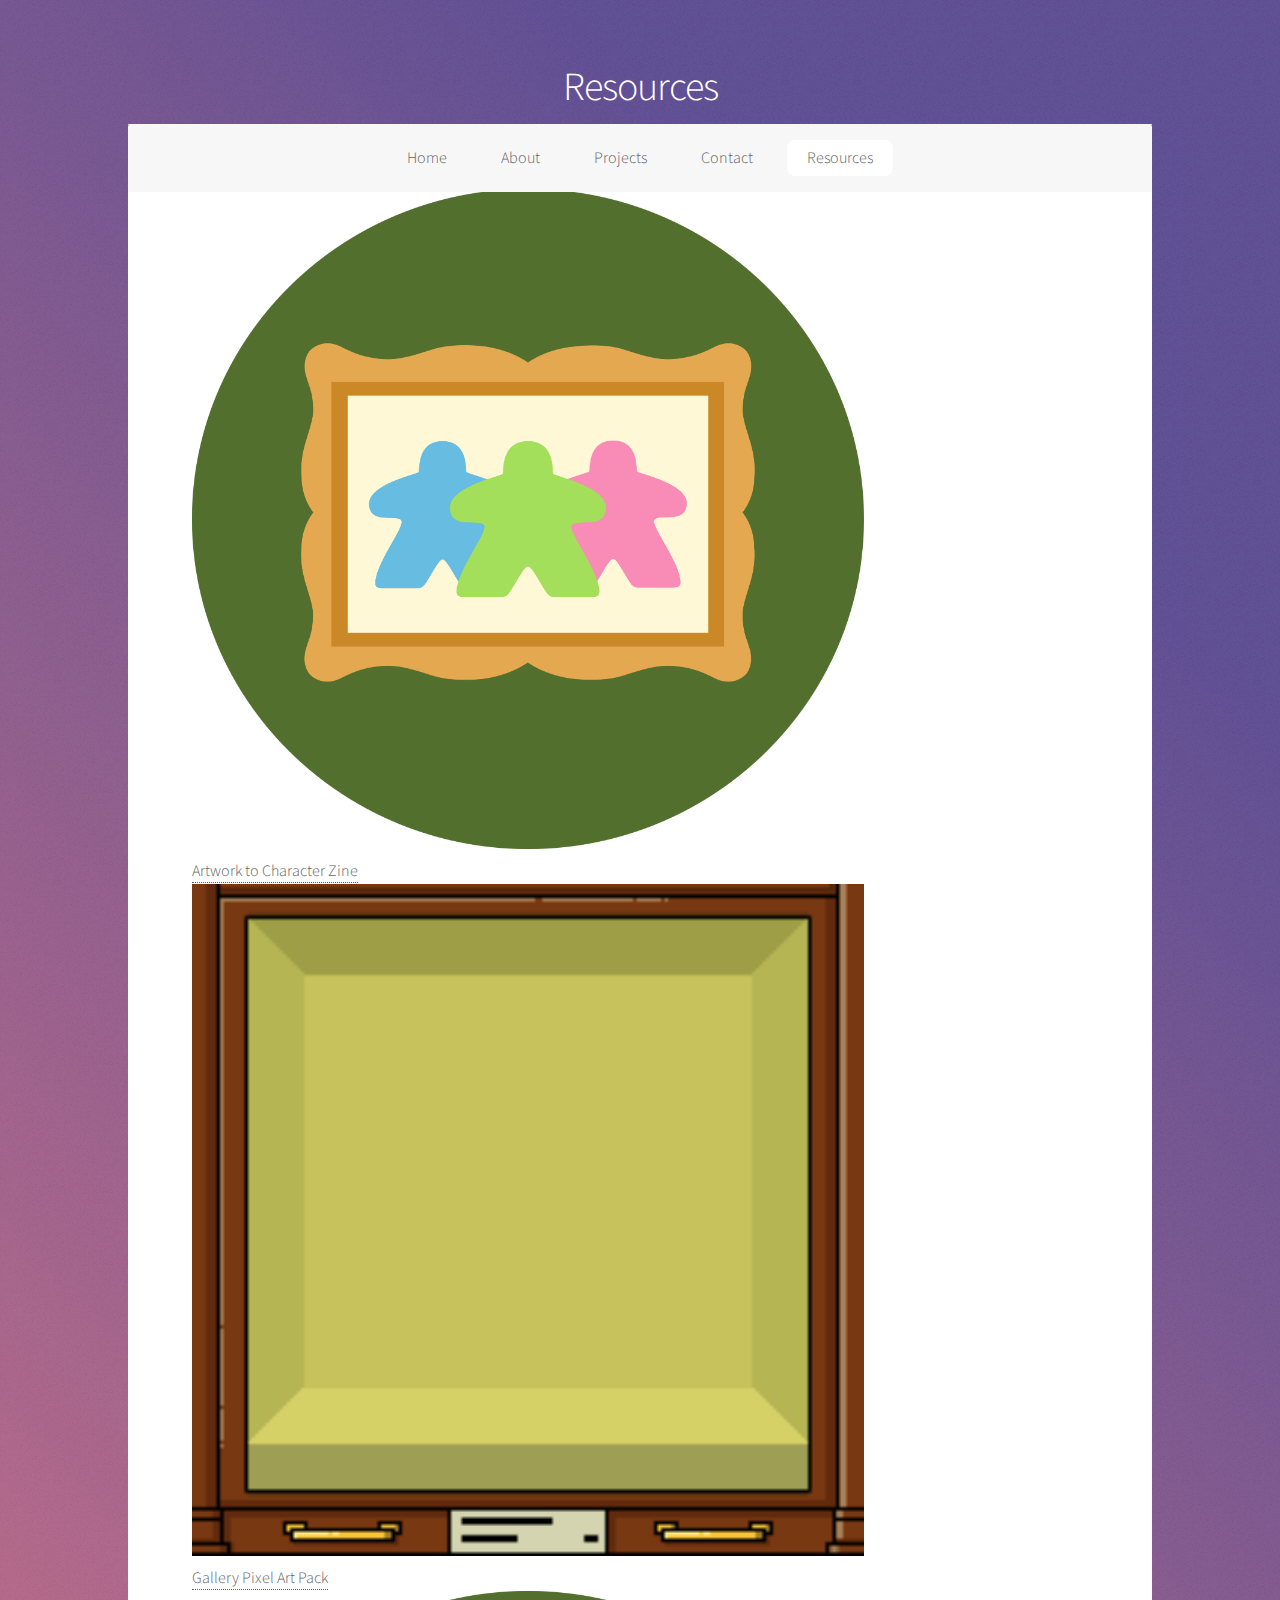
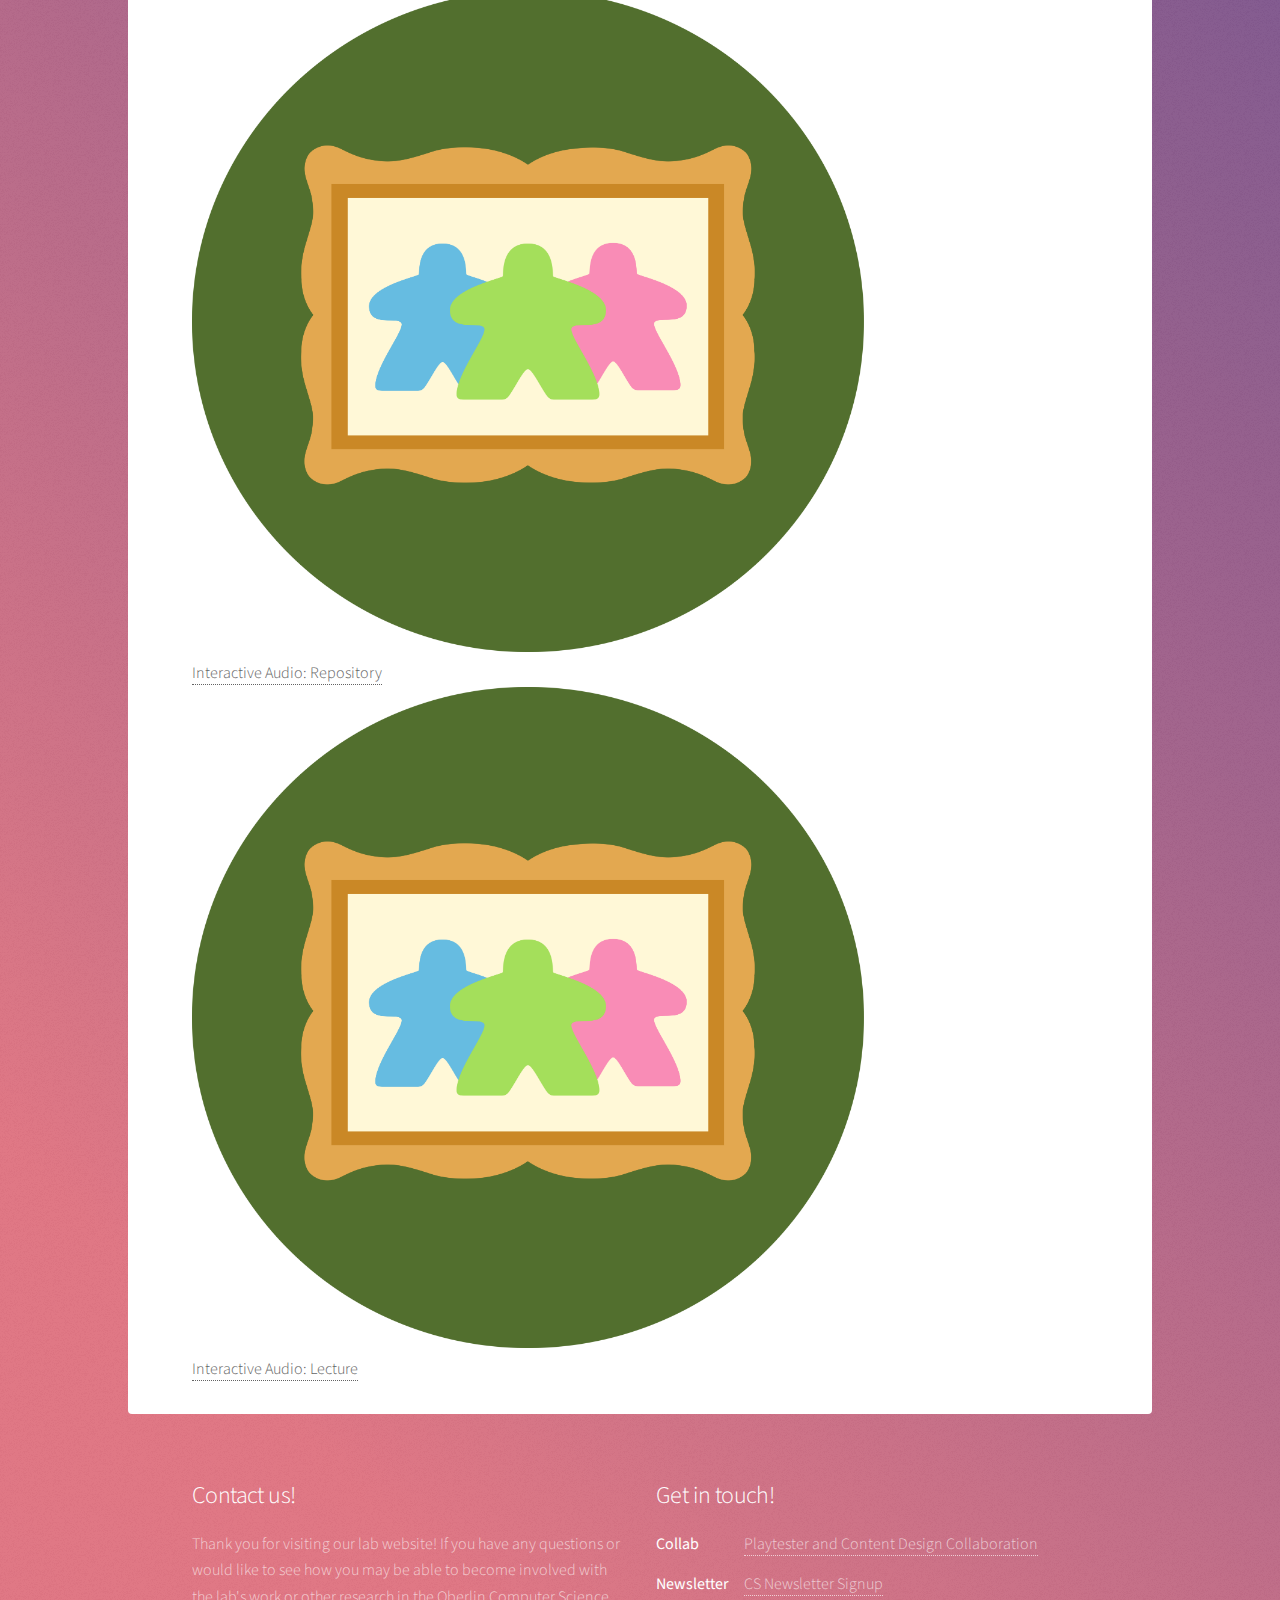
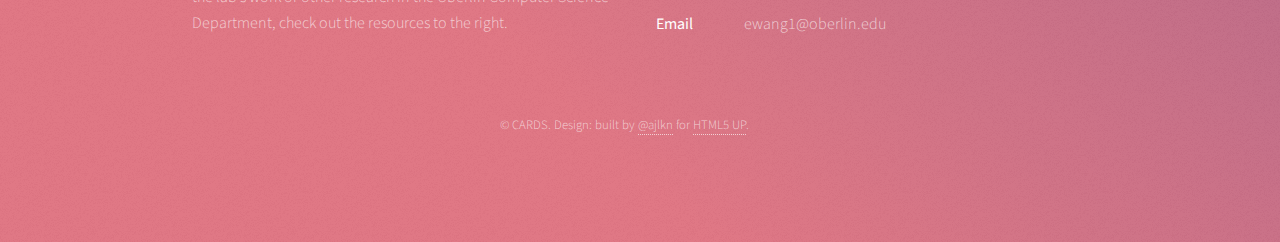
<file: resources.html>
<!DOCTYPE HTML>
<!--
	Stellar by HTML5 UP
	html5up.net | @ajlkn
	Free for personal and commercial use under the CCA 3.0 license (html5up.net/license)
-->
<html>
	<head>
		<title>Projects - CARDS</title>
		<meta charset="utf-8" />
		<meta name="viewport" content="width=device-width, initial-scale=1, user-scalable=no" />
		<link rel="stylesheet" href="assets/css/main.css" />
		<noscript><link rel="stylesheet" href="assets/css/noscript.css" /></noscript>
	</head>
	<body class="is-preload">

		<!-- Wrapper -->
			<div id="wrapper">

				<!-- Header -->
					<header id="header">
						<h1>Resources</h1>
					</header>

				<!-- Main -->
					<div id="main">

						<!-- Nav -->
						<nav id="nav">
							<ul>
								<li><a href="index.html">Home</a></li>
								<li><a href="about.html">About</a></li>
								<li><a href="projects.html">Projects</a></li>
								<li><a href="#cta">Contact</a></li>
                                <li><a href="#content">Resources</a></li>
							</ul>
						</nav>

						<!-- Content -->
							<section id="content" class="main">
								<div class="resource">
									<div>
										<div>
											<img src="images/CARDS_pin1.png" alt="" width="75%">
										</div>
										<a href="assets/files/Artwork-to-Character.pdf">Artwork to Character Zine</a>
									</div>
									<div>
										<div>
											<img src="images/gallery_pixel_art_pack_preview.png" alt="" width="75%">
										</div>
										<a href="assets/files/Gallery_Pixel_Art_Pack.zip">Gallery Pixel Art Pack</a>
									</div>
									<div>
										<div>
											<img src="images/CARDS_pin1.png" alt="" width="75%">
										</div>
										<a href="https://github.com/the-bard-in-the-lab/unity-audio-demo">Interactive Audio: Repository</a>
									</div>
									<div>
										<div>
											<img src="images/CARDS_pin1.png" alt="" width="75%">
										</div>
										<a href="https://github.com/the-bard-in-the-lab/unity-audio-demo">Interactive Audio: Lecture</a>
									</div>
								</div>
							</section>

					</div>

				<!-- Footer -->
				<footer id="footer">
					<section id="cta">
						<h2>Contact us!</h2>
						<p>Thank you for visiting our lab website! If you have any questions or would like to see how you may be able to become involved with the lab's work or other research in the Oberlin Computer Science Department, check out the resources to the right.</p>
					</section>
					<section>
						<h2>Get in touch!</h2>
						<dl class="alt">
							<dt>Collab</dt>
							<dd><a href="https://forms.gle/9JgWuWz8Dw4CtZaZ9">Playtester and Content Design Collaboration</a></dd>
							<dt>Newsletter</dt>
							<dd><a href="https://docs.google.com/forms/d/e/1FAIpQLSd8BPGzjk5V6mJP6su2wlQTyUFH3yqANwLAGC3nsjNGfM6NMA/viewform">CS Newsletter Signup</a></dd>
							<dt>Email</dt>
							<dd>ewang1@oberlin.edu</dd>
						</dl>
					</section>
					<p class="copyright">&copy; CARDS. Design: built by <a href="https://twitter.com/ajlkn">@ajlkn</a> for <a href="https://html5up.net">HTML5 UP</a>.</p>
				</footer>

			</div>

		<!-- Scripts -->
			<script src="assets/js/jquery.min.js"></script>
			<script src="assets/js/jquery.scrollex.min.js"></script>
			<script src="assets/js/jquery.scrolly.min.js"></script>
			<script src="assets/js/browser.min.js"></script>
			<script src="assets/js/breakpoints.min.js"></script>
			<script src="assets/js/util.js"></script>
			<script src="assets/js/main.js"></script>

	</body>
</html>
</file>
<file: assets/css/noscript.css>
/*
	Stellar by HTML5 UP
	html5up.net | @ajlkn
	Free for personal and commercial use under the CCA 3.0 license (html5up.net/license)
*/

/* Header */

	body.is-preload #header.alt > * {
		opacity: 1;
	}

	body.is-preload #header.alt .logo {
		-moz-transform: none;
		-webkit-transform: none;
		-ms-transform: none;
		transform: none;
	}
</file>
<file: assets/css/main.css>
@import url(fontawesome-all.min.css);
@import 'https://fonts.googleapis.com/css?family=Source+Sans+Pro:300,400';

/*
	Stellar by HTML5 UP
	html5up.net | @ajlkn
	Free for personal and commercial use under the CCA 3.0 license (html5up.net/license)
*/

html, body, div, span, applet, object,
iframe, h1, h2, h3, h4, h5, h6, p, blockquote,
pre, a, abbr, acronym, address, big, cite,
code, del, dfn, em, img, ins, kbd, q, s, samp,
small, strike, strong, sub, sup, tt, var, b,
u, i, center, dl, dt, dd, ol, ul, li, fieldset,
form, label, legend, table, caption, tbody,
tfoot, thead, tr, th, td, article, aside,
canvas, details, embed, figure, figcaption,
footer, header, hgroup, menu, nav, output, ruby,
section, summary, time, mark, audio, video {
	margin: 0;
	padding: 0;
	border: 0;
	font-size: 100%;
	font: inherit;
	vertical-align: baseline;}

article, aside, details, figcaption, figure,
footer, header, hgroup, menu, nav, section {
	display: block;}

body {
	line-height: 1;
}

ol, ul {
	list-style: none;
}

blockquote, q {
	quotes: none;
}

	blockquote:before, blockquote:after, q:before, q:after {
		content: '';
		content: none;
	}

table {
	border-collapse: collapse;
	border-spacing: 0;
}

body {
	-webkit-text-size-adjust: none;
}

mark {
	background-color: transparent;
	color: inherit;
}

input::-moz-focus-inner {
	border: 0;
	padding: 0;
}

input, select, textarea {
	-moz-appearance: none;
	-webkit-appearance: none;
	-ms-appearance: none;
	appearance: none;
}

/* Basic */

	@-ms-viewport {
		width: device-width;
	}

	body {
		-ms-overflow-style: scrollbar;
	}

	@media screen and (max-width: 480px) {

		html, body {
			min-width: 320px;
		}

	}

	html {
		box-sizing: border-box;
	}

	*, *:before, *:after {
		box-sizing: inherit;
	}

	body {
		background-color: #935d8c;
		background-image: url("images/overlay.png"), -moz-linear-gradient(45deg, #e37682 15%, #5f4d93 85%);
		background-image: url("images/overlay.png"), -webkit-linear-gradient(45deg, #e37682 15%, #5f4d93 85%);
		background-image: url("images/overlay.png"), -ms-linear-gradient(45deg, #e37682 15%, #5f4d93 85%);
		background-image: url("images/overlay.png"), linear-gradient(45deg, #e37682 15%, #5f4d93 85%);
	}

		body.is-preload *, body.is-preload *:before, body.is-preload *:after {
			-moz-animation: none !important;
			-webkit-animation: none !important;
			-ms-animation: none !important;
			animation: none !important;
			-moz-transition: none !important;
			-webkit-transition: none !important;
			-ms-transition: none !important;
			transition: none !important;
		}

/* Type */

	body {
		background-color: #935d8c;
		color: rgba(255, 255, 255, 0.65);
	}

	body, input, select, textarea {
		font-family: "Source Sans Pro", Helvetica, sans-serif;
		font-size: 17pt;
		font-weight: 300;
		line-height: 1.65;
	}

		@media screen and (max-width: 1680px) {

			body, input, select, textarea {
				font-size: 14pt;
			}

		}

		@media screen and (max-width: 1280px) {

			body, input, select, textarea {
				font-size: 12pt;
			}

		}

		@media screen and (max-width: 360px) {

			body, input, select, textarea {
				font-size: 11pt;
			}

		}

	a {
		-moz-transition: color 0.2s ease, border-bottom 0.2s ease;
		-webkit-transition: color 0.2s ease, border-bottom 0.2s ease;
		-ms-transition: color 0.2s ease, border-bottom 0.2s ease;
		transition: color 0.2s ease, border-bottom 0.2s ease;
		text-decoration: none;
		border-bottom: dotted 1px;
		color: inherit;
	}

		a:hover {
			border-bottom-color: transparent;
		}

	strong, b {
		font-weight: 400;
	}

	em, i {
		font-style: italic;
	}

	p {
		margin: 0 0 2em 0;
	}

		p.content {
			-moz-columns: 20em 2;
			-webkit-columns: 20em 2;
			-ms-columns: 20em 2;
			columns: 20em 2;
			-moz-column-gap: 2em;
			-webkit-column-gap: 2em;
			-ms-column-gap: 2em;
			column-gap: 2em;
			text-align: justify;
		}

	h1, h2, h3, h4, h5, h6 {
		font-weight: 300;
		line-height: 1.5;
		margin: 0 0 0.7em 0;
		letter-spacing: -0.025em;
	}

		h1 a, h2 a, h3 a, h4 a, h5 a, h6 a {
			color: inherit;
			text-decoration: none;
		}

	h1 {
		font-size: 2.5em;
		line-height: 1.2;
	}

	h2 {
		font-size: 1.5em;
	}

	h3 {
		font-size: 1.25em;
	}

	h4 {
		font-size: 1.1em;
	}

	h5 {
		font-size: 0.9em;
	}

	h6 {
		font-size: 0.7em;
	}

	@media screen and (max-width: 736px) {

		h1 {
			font-size: 2em;
		}

	}

	sub {
		font-size: 0.8em;
		position: relative;
		top: 0.5em;
	}

	sup {
		font-size: 0.8em;
		position: relative;
		top: -0.5em;
	}

	blockquote {
		border-left: solid 4px;
		font-style: italic;
		margin: 0 0 2em 0;
		padding: 0.5em 0 0.5em 2em;
	}

	code {
		border-radius: 8px;
		border: solid 1px;
		font-family: "Courier New", monospace;
		font-size: 0.9em;
		margin: 0 0.25em;
		padding: 0.25em 0.65em;
	}

	pre {
		-webkit-overflow-scrolling: touch;
		font-family: "Courier New", monospace;
		font-size: 0.9em;
		margin: 0 0 2em 0;
	}

		pre code {
			display: block;
			line-height: 1.75;
			padding: 1em 1.5em;
			overflow-x: auto;
		}

	hr {
		border: 0;
		border-bottom: solid 1px;
		margin: 2em 0;
	}

		hr.major {
			margin: 3em 0;
		}

	.align-left {
		text-align: left;
	}

	.align-center {
		text-align: center;
	}

	.align-right {
		text-align: right;
	}

	input, select, textarea {
		color: #ffffff;
	}

	a:hover {
		color: #ffffff;
	}

	strong, b {
		color: #ffffff;
	}

	h1, h2, h3, h4, h5, h6 {
		color: #ffffff;
	}

	blockquote {
		border-left-color: rgba(255, 255, 255, 0.35);
	}

	code {
		background: rgba(255, 255, 255, 0.075);
		border-color: rgba(255, 255, 255, 0.35);
	}

	hr {
		border-bottom-color: rgba(255, 255, 255, 0.35);
	}

/* Row */

	.row {
		display: flex;
		flex-wrap: wrap;
		box-sizing: border-box;
		align-items: stretch;
	}

		.row > * {
			box-sizing: border-box;
		}

		.row.gtr-uniform > * > :last-child {
			margin-bottom: 0;
		}

		.row.aln-left {
			justify-content: flex-start;
		}

		.row.aln-center {
			justify-content: center;
		}

		.row.aln-right {
			justify-content: flex-end;
		}

		.row.aln-top {
			align-items: flex-start;
		}

		.row.aln-middle {
			align-items: center;
		}

		.row.aln-bottom {
			align-items: flex-end;
		}

		.row > .imp {
			order: -1;
		}

		.row > .col-1 {
			width: 8.33333%;
		}

		.row > .off-1 {
			margin-left: 8.33333%;
		}

		.row > .col-2 {
			width: 16.66667%;
		}

		.row > .off-2 {
			margin-left: 16.66667%;
		}

		.row > .col-3 {
			width: 25%;
		}

		.row > .off-3 {
			margin-left: 25%;
		}

		.row > .col-4 {
			width: 33.33333%;
		}

		.row > .off-4 {
			margin-left: 33.33333%;
		}

		.row > .col-5 {
			width: 41.66667%;
		}

		.row > .off-5 {
			margin-left: 41.66667%;
		}

		.row > .col-6 {
			width: 50%;
		}

		.row > .off-6 {
			margin-left: 50%;
		}

		.row > .col-7 {
			width: 58.33333%;
		}

		.row > .off-7 {
			margin-left: 58.33333%;
		}

		.row > .col-8 {
			width: 66.66667%;
		}

		.row > .off-8 {
			margin-left: 66.66667%;
		}

		.row > .col-9 {
			width: 75%;
		}

		.row > .off-9 {
			margin-left: 75%;
		}

		.row > .col-10 {
			width: 83.33333%;
		}

		.row > .off-10 {
			margin-left: 83.33333%;
		}

		.row > .col-11 {
			width: 91.66667%;
		}

		.row > .off-11 {
			margin-left: 91.66667%;
		}

		.row > .col-12 {
			width: 100%;
		}

		.row > .off-12 {
			margin-left: 100%;
		}

		.row.gtr-0 {
			margin-top: 0;
			margin-left: 0em;
		}

			.row.gtr-0 > * {
				padding: 0 0 0 0em;
			}

			.row.gtr-0.gtr-uniform {
				margin-top: 0em;
			}

				.row.gtr-0.gtr-uniform > * {
					padding-top: 0em;
				}

		.row.gtr-25 {
			margin-top: 0;
			margin-left: -0.375em;
		}

			.row.gtr-25 > * {
				padding: 0 0 0 0.375em;
			}

			.row.gtr-25.gtr-uniform {
				margin-top: -0.375em;
			}

				.row.gtr-25.gtr-uniform > * {
					padding-top: 0.375em;
				}

		.row.gtr-50 {
			margin-top: 0;
			margin-left: -0.75em;
		}

			.row.gtr-50 > * {
				padding: 0 0 0 0.75em;
			}

			.row.gtr-50.gtr-uniform {
				margin-top: -0.75em;
			}

				.row.gtr-50.gtr-uniform > * {
					padding-top: 0.75em;
				}

		.row {
			margin-top: 0;
			margin-left: -1.5em;
		}

			.row > * {
				padding: 0 0 0 1.5em;
			}

			.row.gtr-uniform {
				margin-top: -1.5em;
			}

				.row.gtr-uniform > * {
					padding-top: 1.5em;
				}

		.row.gtr-150 {
			margin-top: 0;
			margin-left: -2.25em;
		}

			.row.gtr-150 > * {
				padding: 0 0 0 2.25em;
			}

			.row.gtr-150.gtr-uniform {
				margin-top: -2.25em;
			}

				.row.gtr-150.gtr-uniform > * {
					padding-top: 2.25em;
				}

		.row.gtr-200 {
			margin-top: 0;
			margin-left: -3em;
		}

			.row.gtr-200 > * {
				padding: 0 0 0 3em;
			}

			.row.gtr-200.gtr-uniform {
				margin-top: -3em;
			}

				.row.gtr-200.gtr-uniform > * {
					padding-top: 3em;
				}

		@media screen and (max-width: 1680px) {

			.row {
				display: flex;
				flex-wrap: wrap;
				box-sizing: border-box;
				align-items: stretch;
			}

				.row > * {
					box-sizing: border-box;
				}

				.row.gtr-uniform > * > :last-child {
					margin-bottom: 0;
				}

				.row.aln-left {
					justify-content: flex-start;
				}

				.row.aln-center {
					justify-content: center;
				}

				.row.aln-right {
					justify-content: flex-end;
				}

				.row.aln-top {
					align-items: flex-start;
				}

				.row.aln-middle {
					align-items: center;
				}

				.row.aln-bottom {
					align-items: flex-end;
				}

				.row > .imp-xlarge {
					order: -1;
				}

				.row > .col-1-xlarge {
					width: 8.33333%;
				}

				.row > .off-1-xlarge {
					margin-left: 8.33333%;
				}

				.row > .col-2-xlarge {
					width: 16.66667%;
				}

				.row > .off-2-xlarge {
					margin-left: 16.66667%;
				}

				.row > .col-3-xlarge {
					width: 25%;
				}

				.row > .off-3-xlarge {
					margin-left: 25%;
				}

				.row > .col-4-xlarge {
					width: 33.33333%;
				}

				.row > .off-4-xlarge {
					margin-left: 33.33333%;
				}

				.row > .col-5-xlarge {
					width: 41.66667%;
				}

				.row > .off-5-xlarge {
					margin-left: 41.66667%;
				}

				.row > .col-6-xlarge {
					width: 50%;
				}

				.row > .off-6-xlarge {
					margin-left: 50%;
				}

				.row > .col-7-xlarge {
					width: 58.33333%;
				}

				.row > .off-7-xlarge {
					margin-left: 58.33333%;
				}

				.row > .col-8-xlarge {
					width: 66.66667%;
				}

				.row > .off-8-xlarge {
					margin-left: 66.66667%;
				}

				.row > .col-9-xlarge {
					width: 75%;
				}

				.row > .off-9-xlarge {
					margin-left: 75%;
				}

				.row > .col-10-xlarge {
					width: 83.33333%;
				}

				.row > .off-10-xlarge {
					margin-left: 83.33333%;
				}

				.row > .col-11-xlarge {
					width: 91.66667%;
				}

				.row > .off-11-xlarge {
					margin-left: 91.66667%;
				}

				.row > .col-12-xlarge {
					width: 100%;
				}

				.row > .off-12-xlarge {
					margin-left: 100%;
				}

				.row.gtr-0 {
					margin-top: 0;
					margin-left: 0em;
				}

					.row.gtr-0 > * {
						padding: 0 0 0 0em;
					}

					.row.gtr-0.gtr-uniform {
						margin-top: 0em;
					}

						.row.gtr-0.gtr-uniform > * {
							padding-top: 0em;
						}

				.row.gtr-25 {
					margin-top: 0;
					margin-left: -0.375em;
				}

					.row.gtr-25 > * {
						padding: 0 0 0 0.375em;
					}

					.row.gtr-25.gtr-uniform {
						margin-top: -0.375em;
					}

						.row.gtr-25.gtr-uniform > * {
							padding-top: 0.375em;
						}

				.row.gtr-50 {
					margin-top: 0;
					margin-left: -0.75em;
				}

					.row.gtr-50 > * {
						padding: 0 0 0 0.75em;
					}

					.row.gtr-50.gtr-uniform {
						margin-top: -0.75em;
					}

						.row.gtr-50.gtr-uniform > * {
							padding-top: 0.75em;
						}

				.row {
					margin-top: 0;
					margin-left: -1.5em;
				}

					.row > * {
						padding: 0 0 0 1.5em;
					}

					.row.gtr-uniform {
						margin-top: -1.5em;
					}

						.row.gtr-uniform > * {
							padding-top: 1.5em;
						}

				.row.gtr-150 {
					margin-top: 0;
					margin-left: -2.25em;
				}

					.row.gtr-150 > * {
						padding: 0 0 0 2.25em;
					}

					.row.gtr-150.gtr-uniform {
						margin-top: -2.25em;
					}

						.row.gtr-150.gtr-uniform > * {
							padding-top: 2.25em;
						}

				.row.gtr-200 {
					margin-top: 0;
					margin-left: -3em;
				}

					.row.gtr-200 > * {
						padding: 0 0 0 3em;
					}

					.row.gtr-200.gtr-uniform {
						margin-top: -3em;
					}

						.row.gtr-200.gtr-uniform > * {
							padding-top: 3em;
						}

		}

		@media screen and (max-width: 1280px) {

			.row {
				display: flex;
				flex-wrap: wrap;
				box-sizing: border-box;
				align-items: stretch;
			}

				.row > * {
					box-sizing: border-box;
				}

				.row.gtr-uniform > * > :last-child {
					margin-bottom: 0;
				}

				.row.aln-left {
					justify-content: flex-start;
				}

				.row.aln-center {
					justify-content: center;
				}

				.row.aln-right {
					justify-content: flex-end;
				}

				.row.aln-top {
					align-items: flex-start;
				}

				.row.aln-middle {
					align-items: center;
				}

				.row.aln-bottom {
					align-items: flex-end;
				}

				.row > .imp-large {
					order: -1;
				}

				.row > .col-1-large {
					width: 8.33333%;
				}

				.row > .off-1-large {
					margin-left: 8.33333%;
				}

				.row > .col-2-large {
					width: 16.66667%;
				}

				.row > .off-2-large {
					margin-left: 16.66667%;
				}

				.row > .col-3-large {
					width: 25%;
				}

				.row > .off-3-large {
					margin-left: 25%;
				}

				.row > .col-4-large {
					width: 33.33333%;
				}

				.row > .off-4-large {
					margin-left: 33.33333%;
				}

				.row > .col-5-large {
					width: 41.66667%;
				}

				.row > .off-5-large {
					margin-left: 41.66667%;
				}

				.row > .col-6-large {
					width: 50%;
				}

				.row > .off-6-large {
					margin-left: 50%;
				}

				.row > .col-7-large {
					width: 58.33333%;
				}

				.row > .off-7-large {
					margin-left: 58.33333%;
				}

				.row > .col-8-large {
					width: 66.66667%;
				}

				.row > .off-8-large {
					margin-left: 66.66667%;
				}

				.row > .col-9-large {
					width: 75%;
				}

				.row > .off-9-large {
					margin-left: 75%;
				}

				.row > .col-10-large {
					width: 83.33333%;
				}

				.row > .off-10-large {
					margin-left: 83.33333%;
				}

				.row > .col-11-large {
					width: 91.66667%;
				}

				.row > .off-11-large {
					margin-left: 91.66667%;
				}

				.row > .col-12-large {
					width: 100%;
				}

				.row > .off-12-large {
					margin-left: 100%;
				}

				.row.gtr-0 {
					margin-top: 0;
					margin-left: 0em;
				}

					.row.gtr-0 > * {
						padding: 0 0 0 0em;
					}

					.row.gtr-0.gtr-uniform {
						margin-top: 0em;
					}

						.row.gtr-0.gtr-uniform > * {
							padding-top: 0em;
						}

				.row.gtr-25 {
					margin-top: 0;
					margin-left: -0.375em;
				}

					.row.gtr-25 > * {
						padding: 0 0 0 0.375em;
					}

					.row.gtr-25.gtr-uniform {
						margin-top: -0.375em;
					}

						.row.gtr-25.gtr-uniform > * {
							padding-top: 0.375em;
						}

				.row.gtr-50 {
					margin-top: 0;
					margin-left: -0.75em;
				}

					.row.gtr-50 > * {
						padding: 0 0 0 0.75em;
					}

					.row.gtr-50.gtr-uniform {
						margin-top: -0.75em;
					}

						.row.gtr-50.gtr-uniform > * {
							padding-top: 0.75em;
						}

				.row {
					margin-top: 0;
					margin-left: -1.5em;
				}

					.row > * {
						padding: 0 0 0 1.5em;
					}

					.row.gtr-uniform {
						margin-top: -1.5em;
					}

						.row.gtr-uniform > * {
							padding-top: 1.5em;
						}

				.row.gtr-150 {
					margin-top: 0;
					margin-left: -2.25em;
				}

					.row.gtr-150 > * {
						padding: 0 0 0 2.25em;
					}

					.row.gtr-150.gtr-uniform {
						margin-top: -2.25em;
					}

						.row.gtr-150.gtr-uniform > * {
							padding-top: 2.25em;
						}

				.row.gtr-200 {
					margin-top: 0;
					margin-left: -3em;
				}

					.row.gtr-200 > * {
						padding: 0 0 0 3em;
					}

					.row.gtr-200.gtr-uniform {
						margin-top: -3em;
					}

						.row.gtr-200.gtr-uniform > * {
							padding-top: 3em;
						}

		}

		@media screen and (max-width: 980px) {

			.row {
				display: flex;
				flex-wrap: wrap;
				box-sizing: border-box;
				align-items: stretch;
			}

				.row > * {
					box-sizing: border-box;
				}

				.row.gtr-uniform > * > :last-child {
					margin-bottom: 0;
				}

				.row.aln-left {
					justify-content: flex-start;
				}

				.row.aln-center {
					justify-content: center;
				}

				.row.aln-right {
					justify-content: flex-end;
				}

				.row.aln-top {
					align-items: flex-start;
				}

				.row.aln-middle {
					align-items: center;
				}

				.row.aln-bottom {
					align-items: flex-end;
				}

				.row > .imp-medium {
					order: -1;
				}

				.row > .col-1-medium {
					width: 8.33333%;
				}

				.row > .off-1-medium {
					margin-left: 8.33333%;
				}

				.row > .col-2-medium {
					width: 16.66667%;
				}

				.row > .off-2-medium {
					margin-left: 16.66667%;
				}

				.row > .col-3-medium {
					width: 25%;
				}

				.row > .off-3-medium {
					margin-left: 25%;
				}

				.row > .col-4-medium {
					width: 33.33333%;
				}

				.row > .off-4-medium {
					margin-left: 33.33333%;
				}

				.row > .col-5-medium {
					width: 41.66667%;
				}

				.row > .off-5-medium {
					margin-left: 41.66667%;
				}

				.row > .col-6-medium {
					width: 50%;
				}

				.row > .off-6-medium {
					margin-left: 50%;
				}

				.row > .col-7-medium {
					width: 58.33333%;
				}

				.row > .off-7-medium {
					margin-left: 58.33333%;
				}

				.row > .col-8-medium {
					width: 66.66667%;
				}

				.row > .off-8-medium {
					margin-left: 66.66667%;
				}

				.row > .col-9-medium {
					width: 75%;
				}

				.row > .off-9-medium {
					margin-left: 75%;
				}

				.row > .col-10-medium {
					width: 83.33333%;
				}

				.row > .off-10-medium {
					margin-left: 83.33333%;
				}

				.row > .col-11-medium {
					width: 91.66667%;
				}

				.row > .off-11-medium {
					margin-left: 91.66667%;
				}

				.row > .col-12-medium {
					width: 100%;
				}

				.row > .off-12-medium {
					margin-left: 100%;
				}

				.row.gtr-0 {
					margin-top: 0;
					margin-left: 0em;
				}

					.row.gtr-0 > * {
						padding: 0 0 0 0em;
					}

					.row.gtr-0.gtr-uniform {
						margin-top: 0em;
					}

						.row.gtr-0.gtr-uniform > * {
							padding-top: 0em;
						}

				.row.gtr-25 {
					margin-top: 0;
					margin-left: -0.375em;
				}

					.row.gtr-25 > * {
						padding: 0 0 0 0.375em;
					}

					.row.gtr-25.gtr-uniform {
						margin-top: -0.375em;
					}

						.row.gtr-25.gtr-uniform > * {
							padding-top: 0.375em;
						}

				.row.gtr-50 {
					margin-top: 0;
					margin-left: -0.75em;
				}

					.row.gtr-50 > * {
						padding: 0 0 0 0.75em;
					}

					.row.gtr-50.gtr-uniform {
						margin-top: -0.75em;
					}

						.row.gtr-50.gtr-uniform > * {
							padding-top: 0.75em;
						}

				.row {
					margin-top: 0;
					margin-left: -1.5em;
				}

					.row > * {
						padding: 0 0 0 1.5em;
					}

					.row.gtr-uniform {
						margin-top: -1.5em;
					}

						.row.gtr-uniform > * {
							padding-top: 1.5em;
						}

				.row.gtr-150 {
					margin-top: 0;
					margin-left: -2.25em;
				}

					.row.gtr-150 > * {
						padding: 0 0 0 2.25em;
					}

					.row.gtr-150.gtr-uniform {
						margin-top: -2.25em;
					}

						.row.gtr-150.gtr-uniform > * {
							padding-top: 2.25em;
						}

				.row.gtr-200 {
					margin-top: 0;
					margin-left: -3em;
				}

					.row.gtr-200 > * {
						padding: 0 0 0 3em;
					}

					.row.gtr-200.gtr-uniform {
						margin-top: -3em;
					}

						.row.gtr-200.gtr-uniform > * {
							padding-top: 3em;
						}

		}

		@media screen and (max-width: 736px) {

			.row {
				display: flex;
				flex-wrap: wrap;
				box-sizing: border-box;
				align-items: stretch;
			}

				.row > * {
					box-sizing: border-box;
				}

				.row.gtr-uniform > * > :last-child {
					margin-bottom: 0;
				}

				.row.aln-left {
					justify-content: flex-start;
				}

				.row.aln-center {
					justify-content: center;
				}

				.row.aln-right {
					justify-content: flex-end;
				}

				.row.aln-top {
					align-items: flex-start;
				}

				.row.aln-middle {
					align-items: center;
				}

				.row.aln-bottom {
					align-items: flex-end;
				}

				.row > .imp-small {
					order: -1;
				}

				.row > .col-1-small {
					width: 8.33333%;
				}

				.row > .off-1-small {
					margin-left: 8.33333%;
				}

				.row > .col-2-small {
					width: 16.66667%;
				}

				.row > .off-2-small {
					margin-left: 16.66667%;
				}

				.row > .col-3-small {
					width: 25%;
				}

				.row > .off-3-small {
					margin-left: 25%;
				}

				.row > .col-4-small {
					width: 33.33333%;
				}

				.row > .off-4-small {
					margin-left: 33.33333%;
				}

				.row > .col-5-small {
					width: 41.66667%;
				}

				.row > .off-5-small {
					margin-left: 41.66667%;
				}

				.row > .col-6-small {
					width: 50%;
				}

				.row > .off-6-small {
					margin-left: 50%;
				}

				.row > .col-7-small {
					width: 58.33333%;
				}

				.row > .off-7-small {
					margin-left: 58.33333%;
				}

				.row > .col-8-small {
					width: 66.66667%;
				}

				.row > .off-8-small {
					margin-left: 66.66667%;
				}

				.row > .col-9-small {
					width: 75%;
				}

				.row > .off-9-small {
					margin-left: 75%;
				}

				.row > .col-10-small {
					width: 83.33333%;
				}

				.row > .off-10-small {
					margin-left: 83.33333%;
				}

				.row > .col-11-small {
					width: 91.66667%;
				}

				.row > .off-11-small {
					margin-left: 91.66667%;
				}

				.row > .col-12-small {
					width: 100%;
				}

				.row > .off-12-small {
					margin-left: 100%;
				}

				.row.gtr-0 {
					margin-top: 0;
					margin-left: 0em;
				}

					.row.gtr-0 > * {
						padding: 0 0 0 0em;
					}

					.row.gtr-0.gtr-uniform {
						margin-top: 0em;
					}

						.row.gtr-0.gtr-uniform > * {
							padding-top: 0em;
						}

				.row.gtr-25 {
					margin-top: 0;
					margin-left: -0.25em;
				}

					.row.gtr-25 > * {
						padding: 0 0 0 0.25em;
					}

					.row.gtr-25.gtr-uniform {
						margin-top: -0.25em;
					}

						.row.gtr-25.gtr-uniform > * {
							padding-top: 0.25em;
						}

				.row.gtr-50 {
					margin-top: 0;
					margin-left: -0.5em;
				}

					.row.gtr-50 > * {
						padding: 0 0 0 0.5em;
					}

					.row.gtr-50.gtr-uniform {
						margin-top: -0.5em;
					}

						.row.gtr-50.gtr-uniform > * {
							padding-top: 0.5em;
						}

				.row {
					margin-top: 0;
					margin-left: -1em;
				}

					.row > * {
						padding: 0 0 0 1em;
					}

					.row.gtr-uniform {
						margin-top: -1em;
					}

						.row.gtr-uniform > * {
							padding-top: 1em;
						}

				.row.gtr-150 {
					margin-top: 0;
					margin-left: -1.5em;
				}

					.row.gtr-150 > * {
						padding: 0 0 0 1.5em;
					}

					.row.gtr-150.gtr-uniform {
						margin-top: -1.5em;
					}

						.row.gtr-150.gtr-uniform > * {
							padding-top: 1.5em;
						}

				.row.gtr-200 {
					margin-top: 0;
					margin-left: -2em;
				}

					.row.gtr-200 > * {
						padding: 0 0 0 2em;
					}

					.row.gtr-200.gtr-uniform {
						margin-top: -2em;
					}

						.row.gtr-200.gtr-uniform > * {
							padding-top: 2em;
						}

		}

		@media screen and (max-width: 480px) {

			.row {
				display: flex;
				flex-wrap: wrap;
				box-sizing: border-box;
				align-items: stretch;
			}

				.row > * {
					box-sizing: border-box;
				}

				.row.gtr-uniform > * > :last-child {
					margin-bottom: 0;
				}

				.row.aln-left {
					justify-content: flex-start;
				}

				.row.aln-center {
					justify-content: center;
				}

				.row.aln-right {
					justify-content: flex-end;
				}

				.row.aln-top {
					align-items: flex-start;
				}

				.row.aln-middle {
					align-items: center;
				}

				.row.aln-bottom {
					align-items: flex-end;
				}

				.row > .imp-xsmall {
					order: -1;
				}

				.row > .col-1-xsmall {
					width: 8.33333%;
				}

				.row > .off-1-xsmall {
					margin-left: 8.33333%;
				}

				.row > .col-2-xsmall {
					width: 16.66667%;
				}

				.row > .off-2-xsmall {
					margin-left: 16.66667%;
				}

				.row > .col-3-xsmall {
					width: 25%;
				}

				.row > .off-3-xsmall {
					margin-left: 25%;
				}

				.row > .col-4-xsmall {
					width: 33.33333%;
				}

				.row > .off-4-xsmall {
					margin-left: 33.33333%;
				}

				.row > .col-5-xsmall {
					width: 41.66667%;
				}

				.row > .off-5-xsmall {
					margin-left: 41.66667%;
				}

				.row > .col-6-xsmall {
					width: 50%;
				}

				.row > .off-6-xsmall {
					margin-left: 50%;
				}

				.row > .col-7-xsmall {
					width: 58.33333%;
				}

				.row > .off-7-xsmall {
					margin-left: 58.33333%;
				}

				.row > .col-8-xsmall {
					width: 66.66667%;
				}

				.row > .off-8-xsmall {
					margin-left: 66.66667%;
				}

				.row > .col-9-xsmall {
					width: 75%;
				}

				.row > .off-9-xsmall {
					margin-left: 75%;
				}

				.row > .col-10-xsmall {
					width: 83.33333%;
				}

				.row > .off-10-xsmall {
					margin-left: 83.33333%;
				}

				.row > .col-11-xsmall {
					width: 91.66667%;
				}

				.row > .off-11-xsmall {
					margin-left: 91.66667%;
				}

				.row > .col-12-xsmall {
					width: 100%;
				}

				.row > .off-12-xsmall {
					margin-left: 100%;
				}

				.row.gtr-0 {
					margin-top: 0;
					margin-left: 0em;
				}

					.row.gtr-0 > * {
						padding: 0 0 0 0em;
					}

					.row.gtr-0.gtr-uniform {
						margin-top: 0em;
					}

						.row.gtr-0.gtr-uniform > * {
							padding-top: 0em;
						}

				.row.gtr-25 {
					margin-top: 0;
					margin-left: -0.3125em;
				}

					.row.gtr-25 > * {
						padding: 0 0 0 0.3125em;
					}

					.row.gtr-25.gtr-uniform {
						margin-top: -0.3125em;
					}

						.row.gtr-25.gtr-uniform > * {
							padding-top: 0.3125em;
						}

				.row.gtr-50 {
					margin-top: 0;
					margin-left: -0.625em;
				}

					.row.gtr-50 > * {
						padding: 0 0 0 0.625em;
					}

					.row.gtr-50.gtr-uniform {
						margin-top: -0.625em;
					}

						.row.gtr-50.gtr-uniform > * {
							padding-top: 0.625em;
						}

				.row {
					margin-top: 0;
					margin-left: -1.25em;
				}

					.row > * {
						padding: 0 0 0 1.25em;
					}

					.row.gtr-uniform {
						margin-top: -1.25em;
					}

						.row.gtr-uniform > * {
							padding-top: 1.25em;
						}

				.row.gtr-150 {
					margin-top: 0;
					margin-left: -1.875em;
				}

					.row.gtr-150 > * {
						padding: 0 0 0 1.875em;
					}

					.row.gtr-150.gtr-uniform {
						margin-top: -1.875em;
					}

						.row.gtr-150.gtr-uniform > * {
							padding-top: 1.875em;
						}

				.row.gtr-200 {
					margin-top: 0;
					margin-left: -2.5em;
				}

					.row.gtr-200 > * {
						padding: 0 0 0 2.5em;
					}

					.row.gtr-200.gtr-uniform {
						margin-top: -2.5em;
					}

						.row.gtr-200.gtr-uniform > * {
							padding-top: 2.5em;
						}

		}

/* Box */

	.box {
		border-radius: 8px;
		border: solid;
		margin-bottom: 2em;
		padding: 1.5em;
	}

		.box > :last-child,
		.box > :last-child > :last-child,
		.box > :last-child > :last-child > :last-child {
			margin-bottom: 0;
		}

		.box.alt {
			border: 0;
			border-radius: 0;
			padding: 0;
		}

	.box {
		border-color: rgba(255, 255, 255, 0.35);
	}

/* Button */

	input[type="submit"],
	input[type="reset"],
	input[type="button"],
	button,
	.button {
		-moz-appearance: none;
		-webkit-appearance: none;
		-ms-appearance: none;
		appearance: none;
		-moz-transition: background-color 0.2s ease-in-out, color 0.2s ease-in-out;
		-webkit-transition: background-color 0.2s ease-in-out, color 0.2s ease-in-out;
		-ms-transition: background-color 0.2s ease-in-out, color 0.2s ease-in-out;
		transition: background-color 0.2s ease-in-out, color 0.2s ease-in-out;
		border-radius: 8px;
		border: 0;
		cursor: pointer;
		display: inline-block;
		font-weight: 300;
		height: 2.75em;
		line-height: 2.75em;
		min-width: 9.25em;
		padding: 0 1.5em;
		text-align: center;
		text-decoration: none;
		white-space: nowrap;
	}

		input[type="submit"].icon,
		input[type="reset"].icon,
		input[type="button"].icon,
		button.icon,
		.button.icon {
			padding-left: 1.35em;
		}

			input[type="submit"].icon:before,
			input[type="reset"].icon:before,
			input[type="button"].icon:before,
			button.icon:before,
			.button.icon:before {
				margin-right: 0.5em;
			}

		input[type="submit"].fit,
		input[type="reset"].fit,
		input[type="button"].fit,
		button.fit,
		.button.fit {
			width: 100%;
		}

		input[type="submit"].small,
		input[type="reset"].small,
		input[type="button"].small,
		button.small,
		.button.small {
			font-size: 0.8em;
		}

		input[type="submit"].large,
		input[type="reset"].large,
		input[type="button"].large,
		button.large,
		.button.large {
			font-size: 1.35em;
		}

		input[type="submit"].disabled, input[type="submit"]:disabled,
		input[type="reset"].disabled,
		input[type="reset"]:disabled,
		input[type="button"].disabled,
		input[type="button"]:disabled,
		button.disabled,
		button:disabled,
		.button.disabled,
		.button:disabled {
			pointer-events: none;
			opacity: 0.25;
		}

		@media screen and (max-width: 736px) {

			input[type="submit"],
			input[type="reset"],
			input[type="button"],
			button,
			.button {
				min-width: 0;
			}

		}

	input[type="submit"],
	input[type="reset"],
	input[type="button"],
	button,
	.button {
		background-color: transparent;
		box-shadow: inset 0 0 0 1px rgba(255, 255, 255, 0.35);
		color: #ffffff !important;
	}

		input[type="submit"]:hover,
		input[type="reset"]:hover,
		input[type="button"]:hover,
		button:hover,
		.button:hover {
			background-color: rgba(255, 255, 255, 0.075);
		}

		input[type="submit"]:active,
		input[type="reset"]:active,
		input[type="button"]:active,
		button:active,
		.button:active {
			background-color: rgba(255, 255, 255, 0.2);
		}

		input[type="submit"].icon:before,
		input[type="reset"].icon:before,
		input[type="button"].icon:before,
		button.icon:before,
		.button.icon:before {
			color: rgba(255, 255, 255, 0.5);
		}

		input[type="submit"].primary,
		input[type="reset"].primary,
		input[type="button"].primary,
		button.primary,
		.button.primary {
			background-color: #8cc9f0;
			color: #ffffff !important;
			box-shadow: none;
		}

			input[type="submit"].primary:hover,
			input[type="reset"].primary:hover,
			input[type="button"].primary:hover,
			button.primary:hover,
			.button.primary:hover {
				background-color: #9acff2;
			}

			input[type="submit"].primary:active,
			input[type="reset"].primary:active,
			input[type="button"].primary:active,
			button.primary:active,
			.button.primary:active {
				background-color: #7ec3ee;
			}

			input[type="submit"].primary.icon:before,
			input[type="reset"].primary.icon:before,
			input[type="button"].primary.icon:before,
			button.primary.icon:before,
			.button.primary.icon:before {
				color: #ffffff !important;
			}

/* Form */

	form {
		margin: 0 0 2em 0;
	}

	label {
		display: block;
		font-size: 0.9em;
		font-weight: 400;
		margin: 0 0 1em 0;
	}

	input[type="text"],
	input[type="password"],
	input[type="email"],
	select,
	textarea {
		-moz-appearance: none;
		-webkit-appearance: none;
		-ms-appearance: none;
		appearance: none;
		border-radius: 8px;
		border: solid 1px;
		color: inherit;
		display: block;
		outline: 0;
		padding: 0 1em;
		text-decoration: none;
		width: 100%;
	}

		input[type="text"]:invalid,
		input[type="password"]:invalid,
		input[type="email"]:invalid,
		select:invalid,
		textarea:invalid {
			box-shadow: none;
		}

	select {
		background-size: 1.25rem;
		background-repeat: no-repeat;
		background-position: calc(100% - 1rem) center;
		height: 2.75em;
		padding-right: 2.75em;
		text-overflow: ellipsis;
	}

		select:focus::-ms-value {
			background-color: transparent;
		}

		select::-ms-expand {
			display: none;
		}

	input[type="text"],
	input[type="password"],
	input[type="email"],
	select {
		height: 2.75em;
	}

	textarea {
		padding: 0.75em 1em;
	}

	input[type="checkbox"],
	input[type="radio"] {
		-moz-appearance: none;
		-webkit-appearance: none;
		-ms-appearance: none;
		appearance: none;
		display: block;
		float: left;
		margin-right: -2em;
		opacity: 0;
		width: 1em;
		z-index: -1;
	}

		input[type="checkbox"] + label,
		input[type="radio"] + label {
			text-decoration: none;
			cursor: pointer;
			display: inline-block;
			font-size: 1em;
			font-weight: 300;
			padding-left: 2.4em;
			padding-right: 0.75em;
			position: relative;
		}

			input[type="checkbox"] + label:before,
			input[type="radio"] + label:before {
				-moz-osx-font-smoothing: grayscale;
				-webkit-font-smoothing: antialiased;
				display: inline-block;
				font-style: normal;
				font-variant: normal;
				text-rendering: auto;
				line-height: 1;
				text-transform: none !important;
				font-family: 'Font Awesome 5 Free';
				font-weight: 900;
			}

			input[type="checkbox"] + label:before,
			input[type="radio"] + label:before {
				border-radius: 8px;
				border: solid 1px;
				content: '';
				display: inline-block;
				font-size: 0.8em;
				height: 2.0625em;
				left: 0;
				line-height: 2.0625em;
				position: absolute;
				text-align: center;
				top: 0;
				width: 2.0625em;
			}

		input[type="checkbox"]:checked + label:before,
		input[type="radio"]:checked + label:before {
			content: '\f00c';
		}

	input[type="checkbox"] + label:before {
		border-radius: 8px;
	}

	input[type="radio"] + label:before {
		border-radius: 100%;
	}

	::-webkit-input-placeholder {
		opacity: 1.0;
	}

	:-moz-placeholder {
		opacity: 1.0;
	}

	::-moz-placeholder {
		opacity: 1.0;
	}

	:-ms-input-placeholder {
		opacity: 1.0;
	}

	label {
		color: #ffffff;
	}

	input[type="text"],
	input[type="password"],
	input[type="email"],
	select,
	textarea {
		background-color: rgba(255, 255, 255, 0.075);
		border-color: rgba(255, 255, 255, 0.35);
	}

		input[type="text"]:focus,
		input[type="password"]:focus,
		input[type="email"]:focus,
		select:focus,
		textarea:focus {
			border-color: #8cc9f0;
			box-shadow: 0 0 0 1px #8cc9f0;
		}

	select {
		background-image: url("data:image/svg+xml;charset=utf8,%3Csvg xmlns='http://www.w3.org/2000/svg' width='40' height='40' preserveAspectRatio='none' viewBox='0 0 40 40'%3E%3Cpath d='M9.4,12.3l10.4,10.4l10.4-10.4c0.2-0.2,0.5-0.4,0.9-0.4c0.3,0,0.6,0.1,0.9,0.4l3.3,3.3c0.2,0.2,0.4,0.5,0.4,0.9 c0,0.4-0.1,0.6-0.4,0.9L20.7,31.9c-0.2,0.2-0.5,0.4-0.9,0.4c-0.3,0-0.6-0.1-0.9-0.4L4.3,17.3c-0.2-0.2-0.4-0.5-0.4-0.9 c0-0.4,0.1-0.6,0.4-0.9l3.3-3.3c0.2-0.2,0.5-0.4,0.9-0.4S9.1,12.1,9.4,12.3z' fill='rgba(255, 255, 255, 0.35)' /%3E%3C/svg%3E");
	}

		select option {
			color: #ffffff;
			background: #935d8c;
		}

	input[type="checkbox"] + label,
	input[type="radio"] + label {
		color: rgba(255, 255, 255, 0.65);
	}

		input[type="checkbox"] + label:before,
		input[type="radio"] + label:before {
			background: rgba(255, 255, 255, 0.075);
			border-color: rgba(255, 255, 255, 0.35);
		}

	input[type="checkbox"]:checked + label:before,
	input[type="radio"]:checked + label:before {
		background-color: #ffffff;
		border-color: #ffffff;
		color: #935d8c;
	}

	input[type="checkbox"]:focus + label:before,
	input[type="radio"]:focus + label:before {
		border-color: #8cc9f0;
		box-shadow: 0 0 0 1px #8cc9f0;
	}

	::-webkit-input-placeholder {
		color: rgba(255, 255, 255, 0.5) !important;
	}

	:-moz-placeholder {
		color: rgba(255, 255, 255, 0.5) !important;
	}

	::-moz-placeholder {
		color: rgba(255, 255, 255, 0.5) !important;
	}

	:-ms-input-placeholder {
		color: rgba(255, 255, 255, 0.5) !important;
	}

	.formerize-placeholder {
		color: rgba(255, 255, 255, 0.5) !important;
	}

/* Icon */

	.icon {
		text-decoration: none;
		-moz-transition: background-color 0.2s ease-in-out, color 0.2s ease-in-out;
		-webkit-transition: background-color 0.2s ease-in-out, color 0.2s ease-in-out;
		-ms-transition: background-color 0.2s ease-in-out, color 0.2s ease-in-out;
		transition: background-color 0.2s ease-in-out, color 0.2s ease-in-out;
		border-bottom: none;
		position: relative;
	}

		.icon:before {
			-moz-osx-font-smoothing: grayscale;
			-webkit-font-smoothing: antialiased;
			display: inline-block;
			font-style: normal;
			font-variant: normal;
			text-rendering: auto;
			line-height: 1;
			text-transform: none !important;
			font-family: 'Font Awesome 5 Free';
			font-weight: 400;
		}

		.icon > .label {
			display: none;
		}

		.icon:before {
			line-height: solid;
		}

		.icon.solid:before {
			font-weight: 900;
		}

		.icon.brands:before {
			font-family: 'Font Awesome 5 Brands';
		}

		.icon.major {
			border: solid 1px;
			display: inline-block;
			border-radius: 100%;
			padding: 0.65em;
			margin: 0 0 2em 0;
			cursor: default;
		}

			.icon.major:before {
				display: inline-block;
				font-size: 6.25rem;
				width: 2.25em;
				height: 2.25em;
				line-height: 2.2em;
				border-radius: 100%;
				border: solid 1px;
				text-align: center;
			}

		.icon.alt {
			display: inline-block;
			border: solid 1px;
			border-radius: 100%;
		}

			.icon.alt:before {
				display: block;
				font-size: 1.25em;
				width: 2em;
				height: 2em;
				text-align: center;
				line-height: 2em;
			}

		.icon.style1 {
			color: #efa8b0;
		}

		.icon.style2 {
			color: #c79cc8;
		}

		.icon.style3 {
			color: #a89cc8;
		}

		.icon.style4 {
			color: #9bb2e1;
		}

		.icon.style5 {
			color: #8cc9f0;
		}

		@media screen and (max-width: 1680px) {

			.icon.major:before {
				font-size: 5.5rem;
			}

		}

		@media screen and (max-width: 1280px) {

			.icon.major:before {
				font-size: 4.75rem;
			}

		}

		@media screen and (max-width: 736px) {

			.icon.major {
				margin: 0 0 1.5em 0;
				padding: 0.35em;
			}

				.icon.major:before {
					font-size: 3.5rem;
				}

		}

	.icon.major {
		border-color: rgba(255, 255, 255, 0.35);
	}

		.icon.major:before {
			border-color: rgba(255, 255, 255, 0.35);
		}

	.icon.alt {
		border-color: rgba(255, 255, 255, 0.35);
		color: #ffffff;
	}

		.icon.alt:hover {
			background-color: rgba(255, 255, 255, 0.075);
		}

		.icon.alt:active {
			background-color: rgba(255, 255, 255, 0.2);
		}

/* Image */

	.image {
		border-radius: 8px;
		border: 0;
		display: inline-block;
		position: relative;
	}

		.image img {
			border-radius: 8px;
			display: block;
		}

		.image.left, .image.right {
			max-width: 40%;
		}

			.image.left img, .image.right img {
				width: 100%;
			}

		.image.left {
			float: left;
			margin: 0 1.5em 1em 0;
			top: 0.25em;
		}

		.image.right {
			float: right;
			margin: 0 0 1em 1.5em;
			top: 0.25em;
		}

		.image.fit {
			display: block;
			margin: 0 0 2em 0;
			width: 100%;
		}

			.image.fit img {
				width: 100%;
			}

		.image.main {
			display: block;
			margin: 0 0 3em 0;
			width: 100%;
		}

			.image.main img {
				width: 100%;
			}

/* List */

	ol {
		list-style: decimal;
		margin: 0 0 2em 0;
		padding-left: 1.25em;
	}

		ol li {
			padding-left: 0.25em;
		}

	ul {
		list-style: disc;
		margin: 0 0 2em 0;
		padding-left: 1em;
	}

		ul li {
			padding-left: 0.5em;
		}

		ul.alt {
			list-style: none;
			padding-left: 0;
		}

			ul.alt li {
				border-top: solid 1px;
				padding: 0.5em 0;
			}

				ul.alt li:first-child {
					border-top: 0;
					padding-top: 0;
				}

	dl {
		margin: 0 0 2em 0;
	}

		dl dt {
			display: block;
			font-weight: 400;
			margin: 0 0 1em 0;
		}

		dl dd {
			margin-left: 2em;
		}

		dl.alt dt {
			display: block;
			width: 3em;
			margin: 0;
			clear: left;
			float: left;
		}

		dl.alt dd {
			margin: 0 0 0.85em 5.5em;
		}

		dl.alt:after {
			content: '';
			display: block;
			clear: both;
		}

	ul.alt li {
		border-top-color: rgba(255, 255, 255, 0.35);
	}

	dl dt {
		color: #ffffff;
	}

/* Actions */

	ul.actions {
		display: -moz-flex;
		display: -webkit-flex;
		display: -ms-flex;
		display: flex;
		cursor: default;
		list-style: none;
		margin-left: -1em;
		padding-left: 0;
	}

		ul.actions li {
			padding: 0 0 0 1em;
			vertical-align: middle;
		}

		ul.actions.special {
			-moz-justify-content: center;
			-webkit-justify-content: center;
			-ms-justify-content: center;
			justify-content: center;
			width: 100%;
			margin-left: 0;
		}

			ul.actions.special li:first-child {
				padding-left: 0;
			}

		ul.actions.stacked {
			-moz-flex-direction: column;
			-webkit-flex-direction: column;
			-ms-flex-direction: column;
			flex-direction: column;
			margin-left: 0;
		}

			ul.actions.stacked li {
				padding: 1.3em 0 0 0;
			}

				ul.actions.stacked li:first-child {
					padding-top: 0;
				}

		ul.actions.fit {
			width: calc(100% + 1em);
		}

			ul.actions.fit li {
				-moz-flex-grow: 1;
				-webkit-flex-grow: 1;
				-ms-flex-grow: 1;
				flex-grow: 1;
				-moz-flex-shrink: 1;
				-webkit-flex-shrink: 1;
				-ms-flex-shrink: 1;
				flex-shrink: 1;
				width: 100%;
			}

				ul.actions.fit li > * {
					width: 100%;
				}

			ul.actions.fit.stacked {
				width: 100%;
			}

		@media screen and (max-width: 480px) {

			ul.actions:not(.fixed) {
				-moz-flex-direction: column;
				-webkit-flex-direction: column;
				-ms-flex-direction: column;
				flex-direction: column;
				margin-left: 0;
				width: 100% !important;
			}

				ul.actions:not(.fixed) li {
					-moz-flex-grow: 1;
					-webkit-flex-grow: 1;
					-ms-flex-grow: 1;
					flex-grow: 1;
					-moz-flex-shrink: 1;
					-webkit-flex-shrink: 1;
					-ms-flex-shrink: 1;
					flex-shrink: 1;
					padding: 1em 0 0 0;
					text-align: center;
					width: 100%;
				}

					ul.actions:not(.fixed) li > * {
						width: 100%;
					}

					ul.actions:not(.fixed) li:first-child {
						padding-top: 0;
					}

					ul.actions:not(.fixed) li input[type="submit"],
					ul.actions:not(.fixed) li input[type="reset"],
					ul.actions:not(.fixed) li input[type="button"],
					ul.actions:not(.fixed) li button,
					ul.actions:not(.fixed) li .button {
						width: 100%;
					}

						ul.actions:not(.fixed) li input[type="submit"].icon:before,
						ul.actions:not(.fixed) li input[type="reset"].icon:before,
						ul.actions:not(.fixed) li input[type="button"].icon:before,
						ul.actions:not(.fixed) li button.icon:before,
						ul.actions:not(.fixed) li .button.icon:before {
							margin-left: -0.5rem;
						}

		}

/* Icons */

	ul.icons {
		cursor: default;
		list-style: none;
		padding-left: 0;
	}

		ul.icons li {
			display: inline-block;
			padding: 0 0.65em 0 0;
		}

			ul.icons li:last-child {
				padding-right: 0 !important;
			}

/* Section/Article */

	section.special, article.special {
		text-align: center;
	}

	header.major {
		margin-bottom: 3em;
	}

		header.major h2 {
			font-size: 2em;
		}

			header.major h2:after {
				display: block;
				content: '';
				width: 3.25em;
				height: 2px;
				margin: 0.7em 0 1em 0;
				border-radius: 2px;
			}

				section.special header.major h2:after, article.special header.major h2:after {
					margin-left: auto;
					margin-right: auto;
				}

		header.major p {
			font-size: 1.25em;
			letter-spacing: -0.025em;
		}

		header.major.special {
			text-align: center;
		}

			header.major.special h2:after {
				margin-left: auto;
				margin-right: auto;
			}

	footer.major {
		margin-top: 3em;
	}

	@media screen and (max-width: 736px) {

		header.major {
			margin-bottom: 0;
		}

			header.major h2 {
				font-size: 1.5em;
			}

			header.major p {
				font-size: 1em;
				letter-spacing: 0;
			}

				header.major p br {
					display: none;
				}

		footer.major {
			margin-top: 0;
		}

	}

	header.major h2:after {
		background-color: rgba(255, 255, 255, 0.35);
	}

/* Table */

	.table-wrapper {
		-webkit-overflow-scrolling: touch;
		overflow-x: auto;
	}

	table {
		margin: 0 0 2em 0;
		width: 100%;
	}

		table tbody tr {
			border: solid 1px;
			border-left: 0;
			border-right: 0;
		}

		table td {
			padding: 0.75em 0.75em;
		}

		table th {
			font-size: 0.9em;
			font-weight: 400;
			padding: 0 0.75em 0.75em 0.75em;
			text-align: left;
		}

		table thead {
			border-bottom: solid 2px;
		}

		table tfoot {
			border-top: solid 2px;
		}

		table.alt {
			border-collapse: separate;
		}

			table.alt tbody tr td {
				border: solid 1px;
				border-left-width: 0;
				border-top-width: 0;
			}

				table.alt tbody tr td:first-child {
					border-left-width: 1px;
				}

			table.alt tbody tr:first-child td {
				border-top-width: 1px;
			}

			table.alt thead {
				border-bottom: 0;
			}

			table.alt tfoot {
				border-top: 0;
			}

	table tbody tr {
		border-color: rgba(255, 255, 255, 0.35);
	}

		table tbody tr:nth-child(2n + 1) {
			background-color: rgba(255, 255, 255, 0.075);
		}

	table th {
		color: #ffffff;
	}

	table thead {
		border-bottom-color: rgba(255, 255, 255, 0.35);
	}

	table tfoot {
		border-top-color: rgba(255, 255, 255, 0.35);
	}

	table.alt tbody tr td {
		border-color: rgba(255, 255, 255, 0.35);
	}

/* Features */

	.features {
		display: -moz-flex;
		display: -webkit-flex;
		display: -ms-flex;
		display: flex;
		-moz-flex-wrap: wrap;
		-webkit-flex-wrap: wrap;
		-ms-flex-wrap: wrap;
		flex-wrap: wrap;
		-moz-justify-content: center;
		-webkit-justify-content: center;
		-ms-justify-content: center;
		justify-content: center;
		width: calc(100% + 2em);
		margin: 0 0 3em -2em;
		padding: 0;
		list-style: none;
	}

		.features li {
			width: calc(33.33333% - 2em);
			margin-left: 2em;
			margin-top: 3em;
			padding: 0;
		}

			.features li:nth-child(1), .features li:nth-child(2), .features li:nth-child(3) {
				margin-top: 0;
			}

			.features li > :last-child {
				margin-bottom: 0;
			}

		@media screen and (max-width: 980px) {

			.features li {
				width: calc(50% - 2em);
			}

				.features li:nth-child(3) {
					margin-top: 3em;
				}

		}

		@media screen and (max-width: 736px) {

			.features {
				width: 100%;
				margin: 0 0 2em 0;
			}

				.features li {
					width: 100%;
					margin-left: 0;
					margin-top: 2em;
				}

					.features li:nth-child(2), .features li:nth-child(3) {
						margin-top: 2em;
					}

		}

/* Statistics */

	.statistics {
		display: -moz-flex;
		display: -webkit-flex;
		display: -ms-flex;
		display: flex;
		width: 100%;
		margin: 0 0 3em 0;
		padding: 0;
		list-style: none;
		cursor: default;
	}

		.statistics li {
			-moz-flex: 1;
			-webkit-flex: 1;
			-ms-flex: 1;
			flex: 1;
			padding: 1.5em;
			color: #ffffff;
			text-align: center;
		}

			.statistics li.style1 {
				background-color: #efa8b0;
			}

			.statistics li.style2 {
				background-color: #c79cc8;
			}

			.statistics li.style3 {
				background-color: #a89cc8;
			}

			.statistics li.style4 {
				background-color: #9bb2e1;
			}

			.statistics li.style5 {
				background-color: #8cc9f0;
			}

			.statistics li strong, .statistics li b {
				display: block;
				font-size: 2em;
				line-height: 1.1;
				color: inherit !important;
				font-weight: 300;
				letter-spacing: -0.025em;
			}

			.statistics li:first-child {
				border-top-left-radius: 8px;
				border-bottom-left-radius: 8px;
			}

			.statistics li:last-child {
				border-top-right-radius: 8px;
				border-bottom-right-radius: 8px;
			}

			.statistics li .icon {
				display: inline-block;
			}

				.statistics li .icon:before {
					font-size: 2.75rem;
					line-height: 1.3;
				}

		@media screen and (max-width: 980px) {

			.statistics li strong, .statistics li b {
				font-size: 1.5em;
			}

		}

		@media screen and (max-width: 736px) {

			.statistics {
				display: block;
				width: 20em;
				max-width: 100%;
				margin: 0 auto 2em auto;
			}

				.statistics li:first-child {
					border-bottom-left-radius: 0;
					border-top-right-radius: 8px;
				}

				.statistics li:last-child {
					border-top-right-radius: 0;
					border-bottom-left-radius: 8px;
				}

				.statistics li .icon:before {
					font-size: 3.75rem;
				}

				.statistics li strong, .statistics li b {
					font-size: 2.5em;
				}

		}

/* Spotlight */

	.spotlight {
		display: -moz-flex;
		display: -webkit-flex;
		display: -ms-flex;
		display: flex;
		-moz-align-items: center;
		-webkit-align-items: center;
		-ms-align-items: center;
		align-items: center;
		margin: 0 0 2em 0;
	}

		.spotlight .content {
			-moz-flex: 1;
			-webkit-flex: 1;
			-ms-flex: 1;
			flex: 1;
		}

			.spotlight .content > :last-child {
				margin-bottom: 0;
			}

			.spotlight .content header.major {
				margin: 0 0 2em 0;
			}

		.spotlight .image {
			display: inline-block;
			margin-left: 4em;
			padding: 0.65em;
			border-radius: 100%;
			border: solid 1px;
		}

			.spotlight .image img {
				display: block;
				border-radius: 100%;
				width: 16em;
			}

		@media screen and (max-width: 980px) {

			.spotlight {
				-moz-flex-direction: column-reverse;
				-webkit-flex-direction: column-reverse;
				-ms-flex-direction: column-reverse;
				flex-direction: column-reverse;
				text-align: center;
			}

				.spotlight .content {
					-moz-flex: 0 1 auto;
					-webkit-flex: 0 1 auto;
					-ms-flex: 0 1 auto;
					flex: 0 1 auto;
					width: 100%;
				}

					.spotlight .content header.major h2:after {
						margin-left: auto;
						margin-right: auto;
					}

					.spotlight .content .actions {
						-moz-justify-content: center;
						-webkit-justify-content: center;
						-ms-justify-content: center;
						justify-content: center;
						width: calc(100% + 1em);
					}

				.spotlight .image {
					-moz-flex: 0 1 auto;
					-webkit-flex: 0 1 auto;
					-ms-flex: 0 1 auto;
					flex: 0 1 auto;
					margin-left: 0;
					margin-bottom: 2em;
				}

		}

		@media screen and (max-width: 736px) {

			.spotlight .image {
				padding: 0.35em;
			}

				.spotlight .image img {
					width: 12em;
				}

		}

	.spotlight .image {
		border-color: rgba(255, 255, 255, 0.35);
	}

/* Header */

	#header {
		padding: 5em 5em 1em 5em ;
		text-align: center;
	}

		#header h1 {
			margin: 0 0 0.25em 0;
		}

		#header p {
			font-size: 1.25em;
			letter-spacing: -0.025em;
		}

		#header.alt {
			padding: 7em 5em 4em 5em ;
		}

			#header.alt h1 {
				font-size: 3.25em;
			}

			#header.alt > * {
				-moz-transition: opacity 3s ease;
				-webkit-transition: opacity 3s ease;
				-ms-transition: opacity 3s ease;
				transition: opacity 3s ease;
				-moz-transition-delay: 0.5s;
				-webkit-transition-delay: 0.5s;
				-ms-transition-delay: 0.5s;
				transition-delay: 0.5s;
				opacity: 1;
			}

			#header.alt .logo {
				-moz-transition: opacity 1.25s ease, -moz-transform 0.5s ease;
				-webkit-transition: opacity 1.25s ease, -webkit-transform 0.5s ease;
				-ms-transition: opacity 1.25s ease, -ms-transform 0.5s ease;
				transition: opacity 1.25s ease, transform 0.5s ease;
				-moz-transition-delay: 0s;
				-webkit-transition-delay: 0s;
				-ms-transition-delay: 0s;
				transition-delay: 0s;
				display: block;
				margin: 0 0 1.5em 0;
			}

				#header.alt .logo img {
					display: block;
					margin: 0 auto;
					max-width: 75%;
				}

		@media screen and (max-width: 1280px) {

			#header {
				padding: 4em 4em 0.1em 4em ;
			}

				#header.alt {
					padding: 6em 4em 3em 4em ;
				}

		}

		@media screen and (max-width: 980px) {

			#header {
				padding: 4em 3em 0.1em 3em ;
			}

				#header.alt {
					padding: 5em 3em 2em 3em ;
				}

		}

		@media screen and (max-width: 736px) {

			#header {
				padding: 3em 2em 0.1em 2em ;
			}

				#header p {
					font-size: 1em;
					letter-spacing: 0;
				}

					#header p br {
						display: none;
					}

				#header.alt {
					padding: 4em 2em 1em 2em ;
				}

					#header.alt h1 {
						font-size: 2.5em;
					}

		}

		@media screen and (max-width: 480px) {

			#header {
				padding: 3em 1.5em 0.1em 1.5em ;
			}

				#header.alt {
					padding: 4em 1.5em 1em 1.5em ;
				}

		}

		@media screen and (max-width: 360px) {

			#header {
				padding: 2.5em 1em 0.1em 1em ;
			}

				#header.alt {
					padding: 3.5em 1em 0.5em 1em ;
				}

		}

		body.is-preload #header.alt > * {
			opacity: 0;
		}

		body.is-preload #header.alt .logo {
			-moz-transform: scale(0.8) rotate(-30deg);
			-webkit-transform: scale(0.8) rotate(-30deg);
			-ms-transform: scale(0.8) rotate(-30deg);
			transform: scale(0.8) rotate(-30deg);
		}

/* Nav */

	#nav {
		-moz-transition: background-color 0.2s ease, border-top-left-radius 0.2s ease, border-top-right-radius 0.2s ease, padding 0.2s ease;
		-webkit-transition: background-color 0.2s ease, border-top-left-radius 0.2s ease, border-top-right-radius 0.2s ease, padding 0.2s ease;
		-ms-transition: background-color 0.2s ease, border-top-left-radius 0.2s ease, border-top-right-radius 0.2s ease, padding 0.2s ease;
		transition: background-color 0.2s ease, border-top-left-radius 0.2s ease, border-top-right-radius 0.2s ease, padding 0.2s ease;
		background-color: #ffffff;
		color: #636363;
		position: absolute;
		width: 64em;
		max-width: calc(100% - 4em);
		padding: 1em;
		background-color: #f7f7f7;
		border-top-left-radius: 0.25em;
		border-top-right-radius: 0.25em;
		cursor: default;
		text-align: center;
	}

		#nav input, #nav select, #nav textarea {
			color: #636363;
		}

		#nav a:hover {
			color: #636363;
		}

		#nav strong, #nav b {
			color: #636363;
		}

		#nav h1, #nav h2, #nav h3, #nav h4, #nav h5, #nav h6 {
			color: #636363;
		}

		#nav blockquote {
			border-left-color: #dddddd;
		}

		#nav code {
			background: rgba(222, 222, 222, 0.25);
			border-color: #dddddd;
		}

		#nav hr {
			border-bottom-color: #dddddd;
		}

		#nav + #main {
			padding-top: 4.25em;
		}

		#nav ul {
			margin: 0;
			padding: 0;
			list-style: none;
		}

			#nav ul li {
				-moz-transition: margin 0.2s ease;
				-webkit-transition: margin 0.2s ease;
				-ms-transition: margin 0.2s ease;
				transition: margin 0.2s ease;
				display: inline-block;
				margin: 0 0.35em;
				padding: 0;
				vertical-align: middle;
			}

				#nav ul li a {
					-moz-transition: font-size 0.2s ease;
					-webkit-transition: font-size 0.2s ease;
					-ms-transition: font-size 0.2s ease;
					transition: font-size 0.2s ease;
					display: inline-block;
					height: 2.25em;
					line-height: 2.25em;
					padding: 0 1.25em;
					border: 0;
					border-radius: 8px;
					box-shadow: inset 0 0 0 1px transparent;
				}

					#nav ul li a:hover {
						background-color: rgba(222, 222, 222, 0.25);
					}

					#nav ul li a.active {
						background-color: #ffffff;
						box-shadow: none;
					}

		#nav.alt {
			position: fixed;
			top: 0;
			padding: 0.5em 1em;
			background-color: rgba(247, 247, 247, 0.95);
			border-top-left-radius: 0;
			border-top-right-radius: 0;
			z-index: 10000;
		}

			#nav.alt ul li {
				margin: 0 0.175em;
			}

				#nav.alt ul li a {
					font-size: 0.9em;
				}

		@media screen and (max-width: 736px) {

			#nav {
				display: none;
			}

				#nav + #main {
					padding-top: 0;
				}

		}

/* Main */

	#main {
		background-color: #ffffff;
		color: #636363;
		border-radius: 0.25em;
	}

		#main input, #main select, #main textarea {
			color: #636363;
		}

		#main a:hover {
			color: #636363;
		}

		#main strong, #main b {
			color: #636363;
		}

		#main h1, #main h2, #main h3, #main h4, #main h5, #main h6 {
			color: #636363;
		}

		#main blockquote {
			border-left-color: #dddddd;
		}

		#main code {
			background: rgba(222, 222, 222, 0.25);
			border-color: #dddddd;
		}

		#main hr {
			border-bottom-color: #dddddd;
		}

		#main .box {
			border-color: #dddddd;
		}

		#main input[type="submit"],
		#main input[type="reset"],
		#main input[type="button"],
		#main button,
		#main .button {
			background-color: transparent;
			box-shadow: inset 0 0 0 1px #dddddd;
			color: #636363 !important;
		}

			#main input[type="submit"]:hover,
			#main input[type="reset"]:hover,
			#main input[type="button"]:hover,
			#main button:hover,
			#main .button:hover {
				background-color: rgba(222, 222, 222, 0.25);
			}

			#main input[type="submit"]:active,
			#main input[type="reset"]:active,
			#main input[type="button"]:active,
			#main button:active,
			#main .button:active {
				background-color: rgba(222, 222, 222, 0.5);
			}

			#main input[type="submit"].icon:before,
			#main input[type="reset"].icon:before,
			#main input[type="button"].icon:before,
			#main button.icon:before,
			#main .button.icon:before {
				color: rgba(99, 99, 99, 0.25);
			}

			#main input[type="submit"].primary,
			#main input[type="reset"].primary,
			#main input[type="button"].primary,
			#main button.primary,
			#main .button.primary {
				background-color: #8cc9f0;
				color: #ffffff !important;
				box-shadow: none;
			}

				#main input[type="submit"].primary:hover,
				#main input[type="reset"].primary:hover,
				#main input[type="button"].primary:hover,
				#main button.primary:hover,
				#main .button.primary:hover {
					background-color: #9acff2;
				}

				#main input[type="submit"].primary:active,
				#main input[type="reset"].primary:active,
				#main input[type="button"].primary:active,
				#main button.primary:active,
				#main .button.primary:active {
					background-color: #7ec3ee;
				}

				#main input[type="submit"].primary.icon:before,
				#main input[type="reset"].primary.icon:before,
				#main input[type="button"].primary.icon:before,
				#main button.primary.icon:before,
				#main .button.primary.icon:before {
					color: #ffffff !important;
				}

		#main label {
			color: #636363;
		}

		#main input[type="text"],
		#main input[type="password"],
		#main input[type="email"],
		#main select,
		#main textarea {
			background-color: rgba(222, 222, 222, 0.25);
			border-color: #dddddd;
		}

			#main input[type="text"]:focus,
			#main input[type="password"]:focus,
			#main input[type="email"]:focus,
			#main select:focus,
			#main textarea:focus {
				border-color: #8cc9f0;
				box-shadow: 0 0 0 1px #8cc9f0;
			}

		#main select {
			background-image: url("data:image/svg+xml;charset=utf8,%3Csvg xmlns='http://www.w3.org/2000/svg' width='40' height='40' preserveAspectRatio='none' viewBox='0 0 40 40'%3E%3Cpath d='M9.4,12.3l10.4,10.4l10.4-10.4c0.2-0.2,0.5-0.4,0.9-0.4c0.3,0,0.6,0.1,0.9,0.4l3.3,3.3c0.2,0.2,0.4,0.5,0.4,0.9 c0,0.4-0.1,0.6-0.4,0.9L20.7,31.9c-0.2,0.2-0.5,0.4-0.9,0.4c-0.3,0-0.6-0.1-0.9-0.4L4.3,17.3c-0.2-0.2-0.4-0.5-0.4-0.9 c0-0.4,0.1-0.6,0.4-0.9l3.3-3.3c0.2-0.2,0.5-0.4,0.9-0.4S9.1,12.1,9.4,12.3z' fill='%23dddddd' /%3E%3C/svg%3E");
		}

			#main select option {
				color: #636363;
				background: #ffffff;
			}

		#main input[type="checkbox"] + label,
		#main input[type="radio"] + label {
			color: #636363;
		}

			#main input[type="checkbox"] + label:before,
			#main input[type="radio"] + label:before {
				background: rgba(222, 222, 222, 0.25);
				border-color: #dddddd;
			}

		#main input[type="checkbox"]:checked + label:before,
		#main input[type="radio"]:checked + label:before {
			background-color: #636363;
			border-color: #636363;
			color: #ffffff;
		}

		#main input[type="checkbox"]:focus + label:before,
		#main input[type="radio"]:focus + label:before {
			border-color: #8cc9f0;
			box-shadow: 0 0 0 1px #8cc9f0;
		}

		#main ::-webkit-input-placeholder {
			color: rgba(99, 99, 99, 0.25) !important;
		}

		#main :-moz-placeholder {
			color: rgba(99, 99, 99, 0.25) !important;
		}

		#main ::-moz-placeholder {
			color: rgba(99, 99, 99, 0.25) !important;
		}

		#main :-ms-input-placeholder {
			color: rgba(99, 99, 99, 0.25) !important;
		}

		#main .formerize-placeholder {
			color: rgba(99, 99, 99, 0.25) !important;
		}

		#main .icon.major {
			border-color: #dddddd;
		}

			#main .icon.major:before {
				border-color: #dddddd;
			}

		#main .icon.alt {
			border-color: #dddddd;
			color: #636363;
		}

			#main .icon.alt:hover {
				background-color: rgba(222, 222, 222, 0.25);
			}

			#main .icon.alt:active {
				background-color: rgba(222, 222, 222, 0.5);
			}

		#main ul.alt li {
			border-top-color: #dddddd;
		}

		#main dl dt {
			color: #636363;
		}

		#main header.major h2:after {
			background-color: #dddddd;
			background-image: -moz-linear-gradient(90deg, #efa8b0, #a89cc8, #8cc9f0);
			background-image: -webkit-linear-gradient(90deg, #efa8b0, #a89cc8, #8cc9f0);
			background-image: -ms-linear-gradient(90deg, #efa8b0, #a89cc8, #8cc9f0);
			background-image: linear-gradient(90deg, #efa8b0, #a89cc8, #8cc9f0);
		}

		#main table tbody tr {
			border-color: #dddddd;
		}

			#main table tbody tr:nth-child(2n + 1) {
				background-color: rgba(222, 222, 222, 0.25);
			}

		#main table th {
			color: #636363;
		}

		#main table thead {
			border-bottom-color: #dddddd;
		}

		#main table tfoot {
			border-top-color: #dddddd;
		}

		#main table.alt tbody tr td {
			border-color: #dddddd;
		}

		#main .spotlight .image {
			border-color: #dddddd;
		}

		#main > .main {
			padding: 5em 5em 3em 5em ;
			border-top: solid 1px #dddddd;
		}

			#main > .main:first-child {
				border-top: 0;
			}

			#main > .main > .image.main:first-child {
				margin: -5em 0 5em -5em;
				width: calc(100% + 10em);
				border-top-right-radius: 0.25em;
				border-top-left-radius: 0.25em;
				border-bottom-right-radius: 0;
				border-bottom-left-radius: 0;
			}

				#main > .main > .image.main:first-child img {
					border-top-right-radius: 0.25em;
					border-top-left-radius: 0.25em;
					border-bottom-right-radius: 0;
					border-bottom-left-radius: 0;
				}

		@media screen and (max-width: 1280px) {

			#main > .main {
				padding: 4em 4em 2em 4em ;
			}

				#main > .main > .image.main:first-child {
					margin: -4em 0 4em -4em;
					width: calc(100% + 8em);
				}

		}

		@media screen and (max-width: 980px) {

			#main > .main {
				padding: 4em 3em 2em 3em ;
			}

				#main > .main > .image.main:first-child {
					margin: -4em 0 4em -3em;
					width: calc(100% + 6em);
				}

		}

		@media screen and (max-width: 736px) {

			#main > .main {
				padding: 3em 2em 1em 2em ;
			}

				#main > .main > .image.main:first-child {
					margin: -3em 0 2em -2em;
					width: calc(100% + 4em);
				}

		}

		@media screen and (max-width: 480px) {

			#main > .main {
				padding: 3em 1.5em 1em 1.5em ;
			}

				#main > .main > .image.main:first-child {
					margin: -3em 0 1.5em -1.5em;
					width: calc(100% + 3em);
				}

		}

		@media screen and (max-width: 360px) {

			#main {
				border-radius: 0;
			}

				#main > .main {
					padding: 2.5em 1em 0.5em 1em ;
				}

					#main > .main > .image.main:first-child {
						margin: -2.5em 0 1.5em -1em;
						width: calc(100% + 2em);
						border-radius: 0;
					}

						#main > .main > .image.main:first-child img {
							border-radius: 0;
						}

		}

/* Footer */

	#footer {
		display: -moz-flex;
		display: -webkit-flex;
		display: -ms-flex;
		display: flex;
		-moz-flex-wrap: wrap;
		-webkit-flex-wrap: wrap;
		-ms-flex-wrap: wrap;
		flex-wrap: wrap;
		padding: 5em 5em 3em 5em ;
		width: calc(100% + 2em);
		margin: 0 0 3em -2em;
	}

		#footer > * {
			width: calc(50% - 2em);
			margin-left: 2em;
		}

		#footer .copyright {
			width: 100%;
			margin: 2.5em 0 2em 0;
			font-size: 0.8em;
			text-align: center;
		}

		@media screen and (max-width: 1280px) {

			#footer {
				padding: 4em 4em 2em 4em ;
			}

		}

		@media screen and (max-width: 980px) {

			#footer {
				padding: 4em 3em 2em 3em ;
				display: block;
				margin: 0 0 3em 0;
				width: 100%;
			}

				#footer > * {
					width: 100%;
					margin-left: 0;
					margin-bottom: 3em;
				}

				#footer .copyright {
					text-align: left;
				}

		}

		@media screen and (max-width: 736px) {

			#footer {
				padding: 3em 2em 1em 2em ;
			}

		}

		@media screen and (max-width: 480px) {

			#footer {
				padding: 3em 1.5em 1em 1.5em ;
			}

		}

		@media screen and (max-width: 480px) {

			#footer {
				padding: 2.5em 1em 0.5em 1em ;
			}

		}

/* Wrapper */

	#wrapper {
		width: 64em;
		max-width: calc(100% - 4em);
		margin: 0 auto;
	}

		@media screen and (max-width: 480px) {

			#wrapper {
				max-width: calc(100% - 2em);
			}

		}

		@media screen and (max-width: 360px) {

			#wrapper {
				max-width: 100%;
			}

		}
</file>
